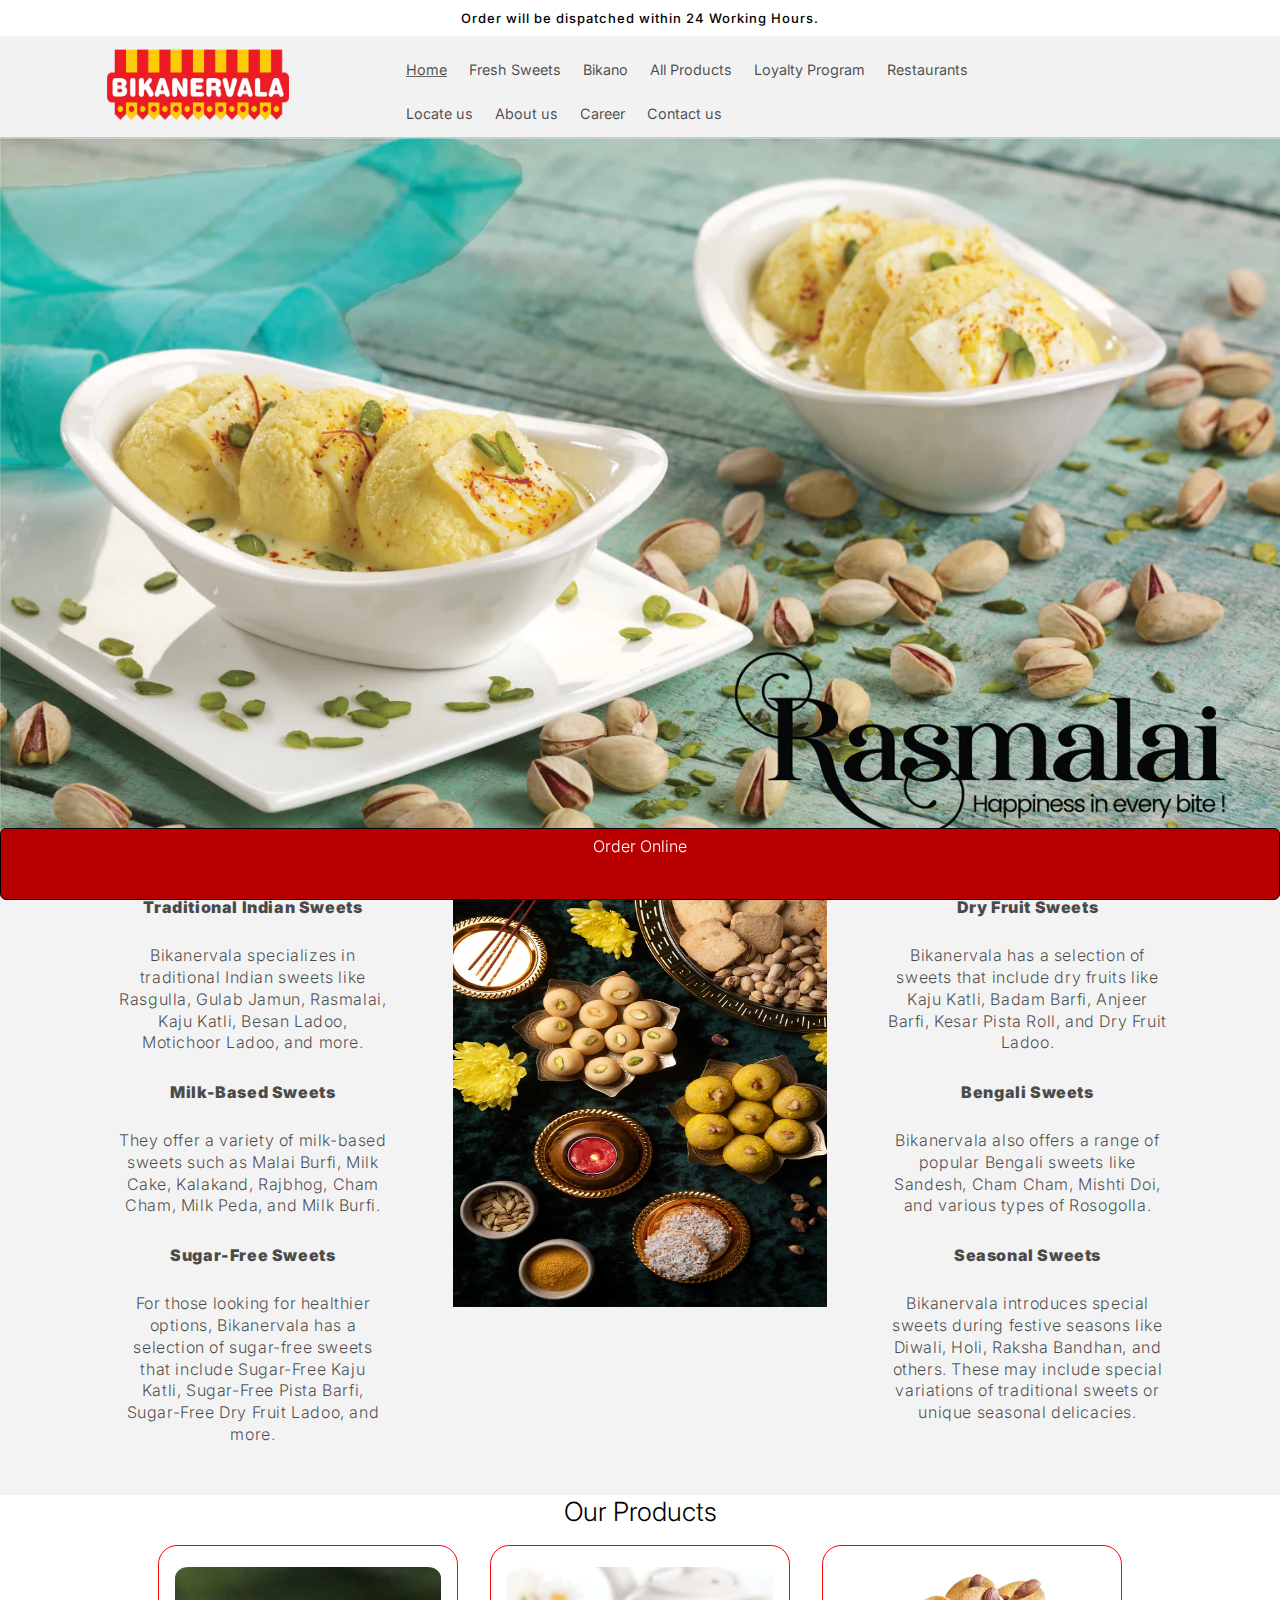
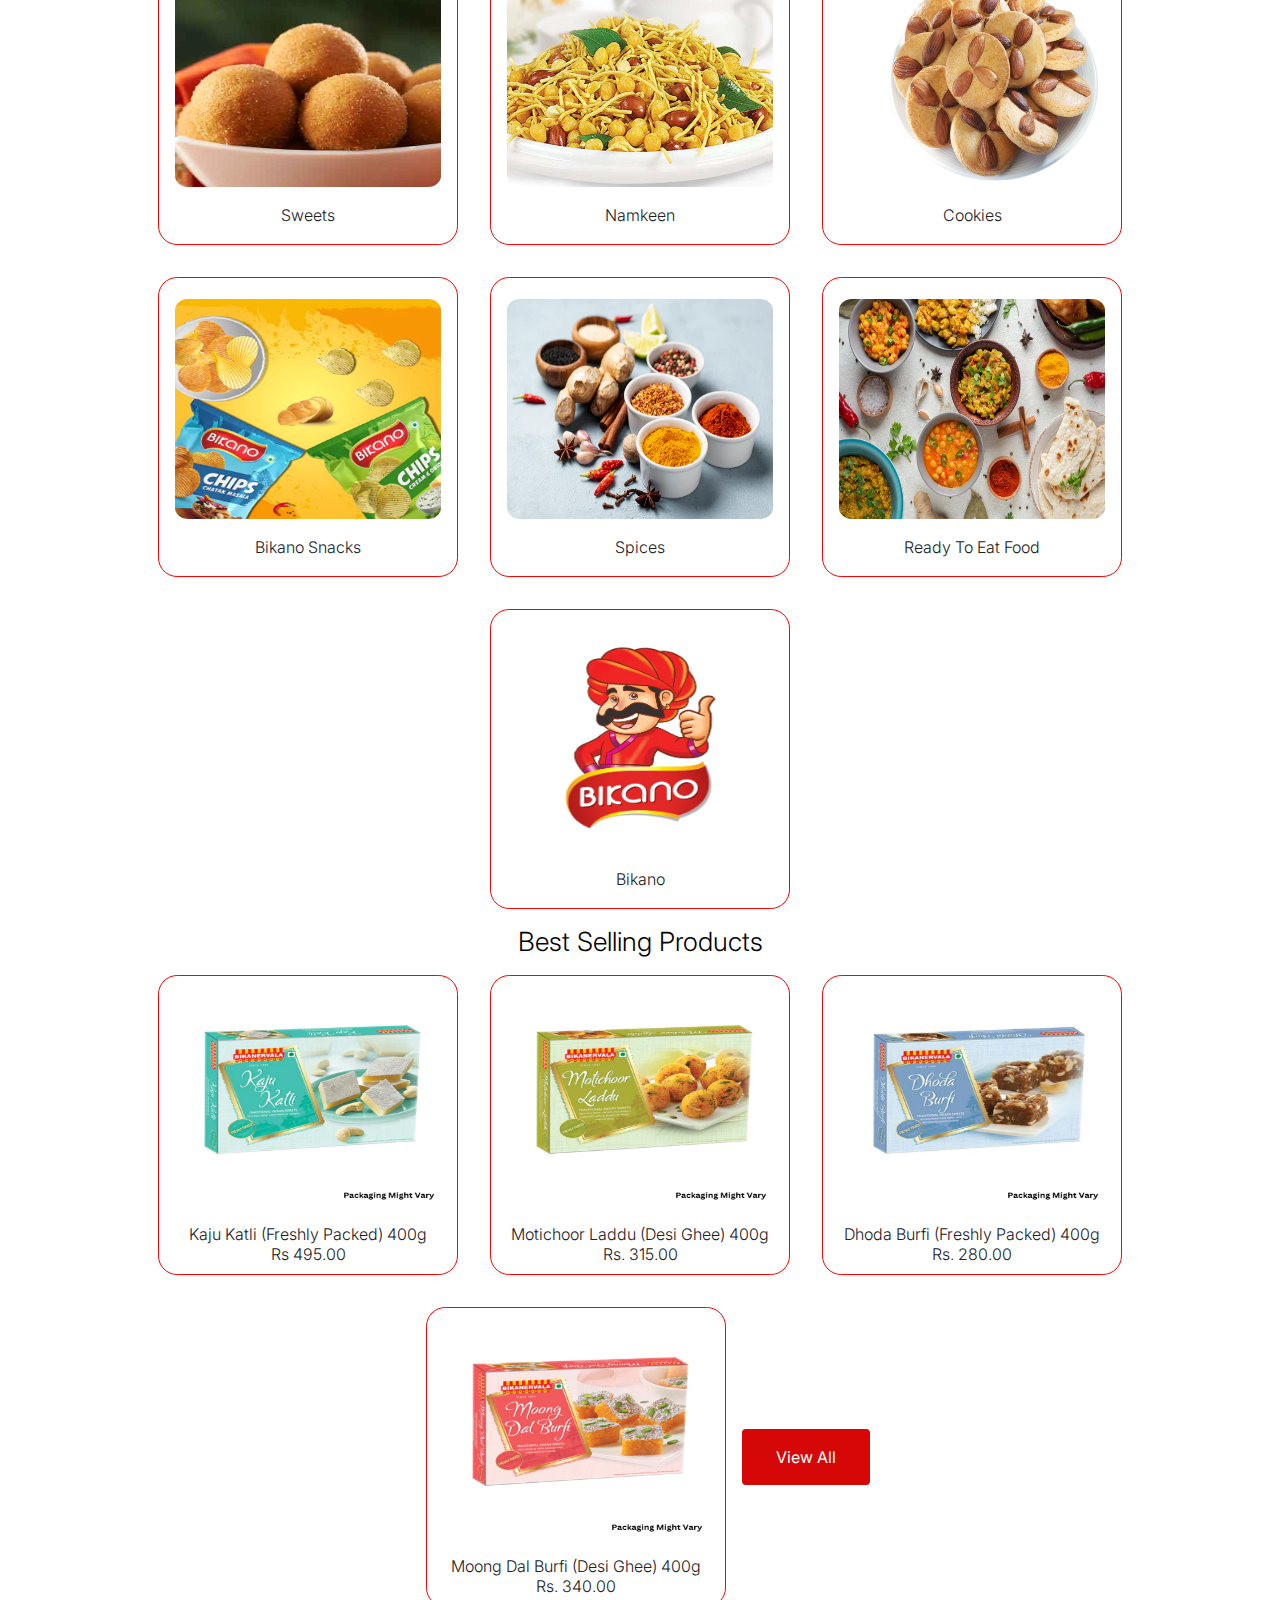
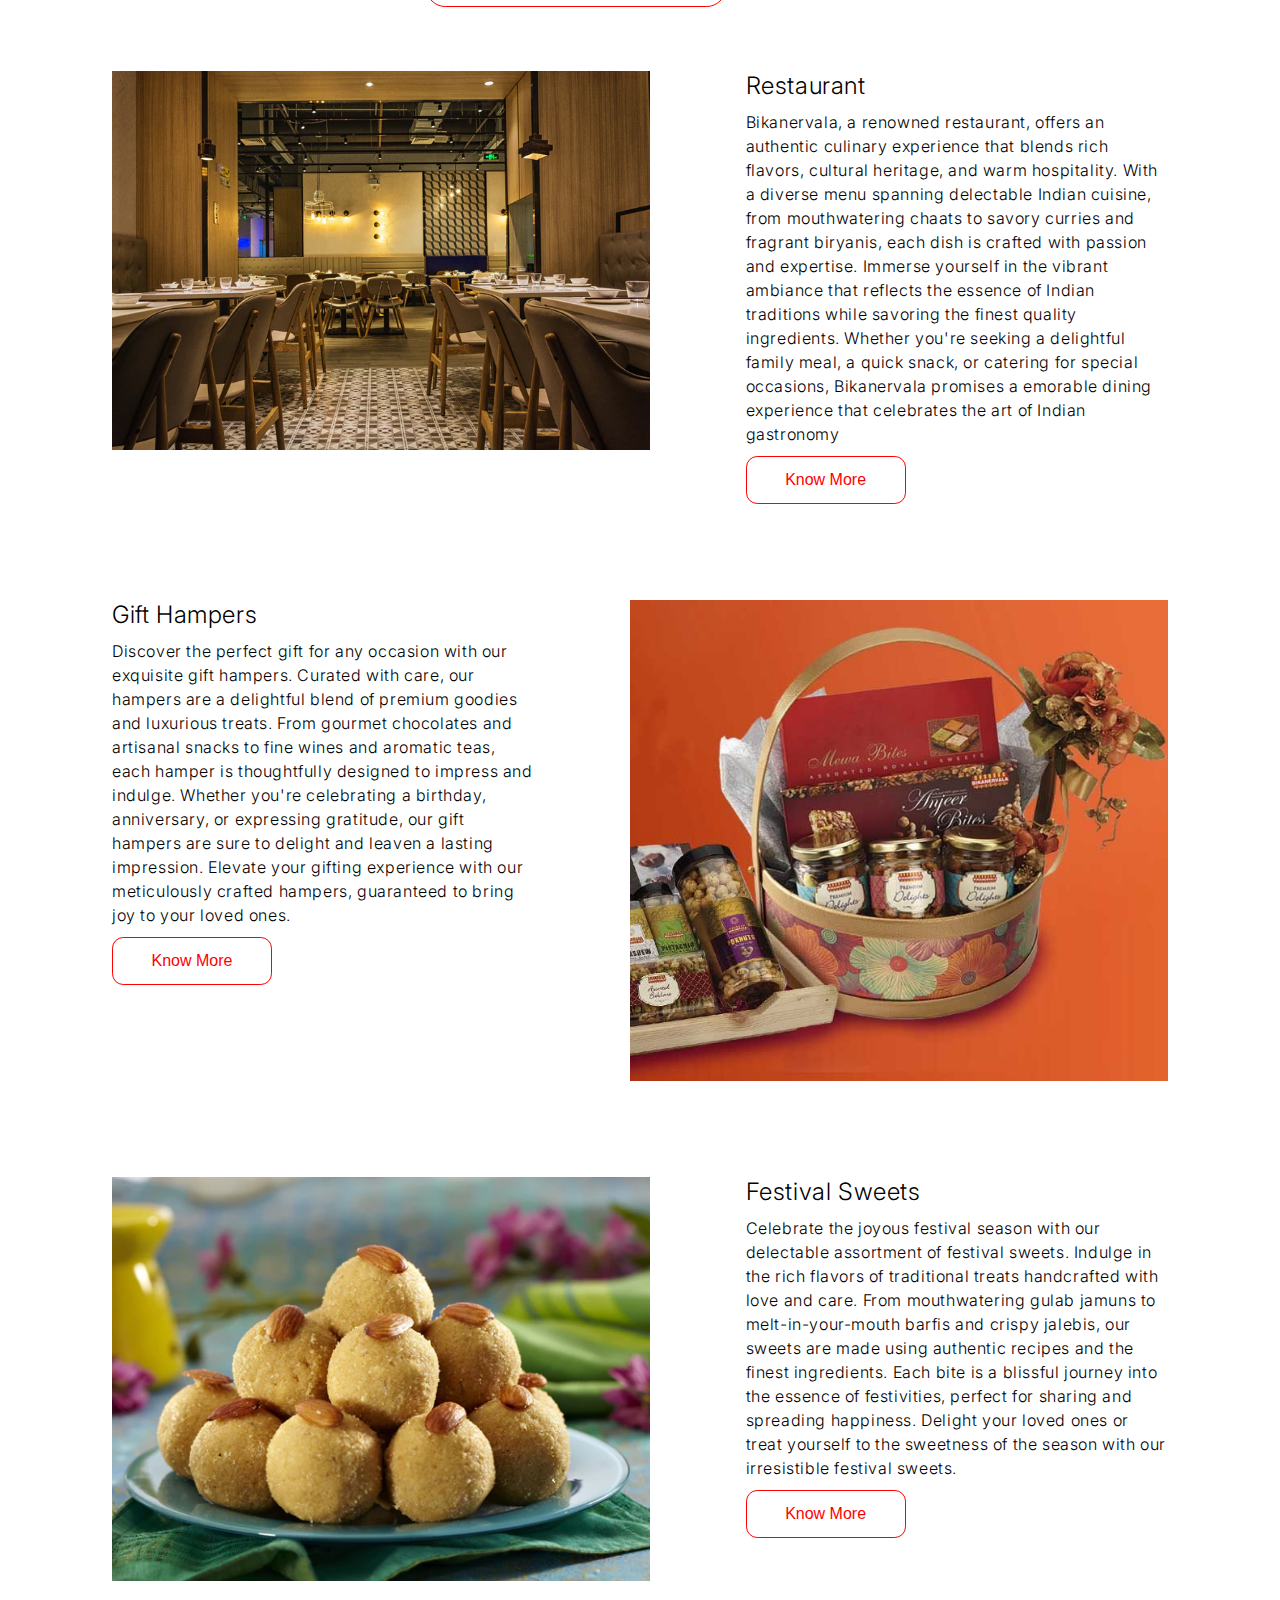
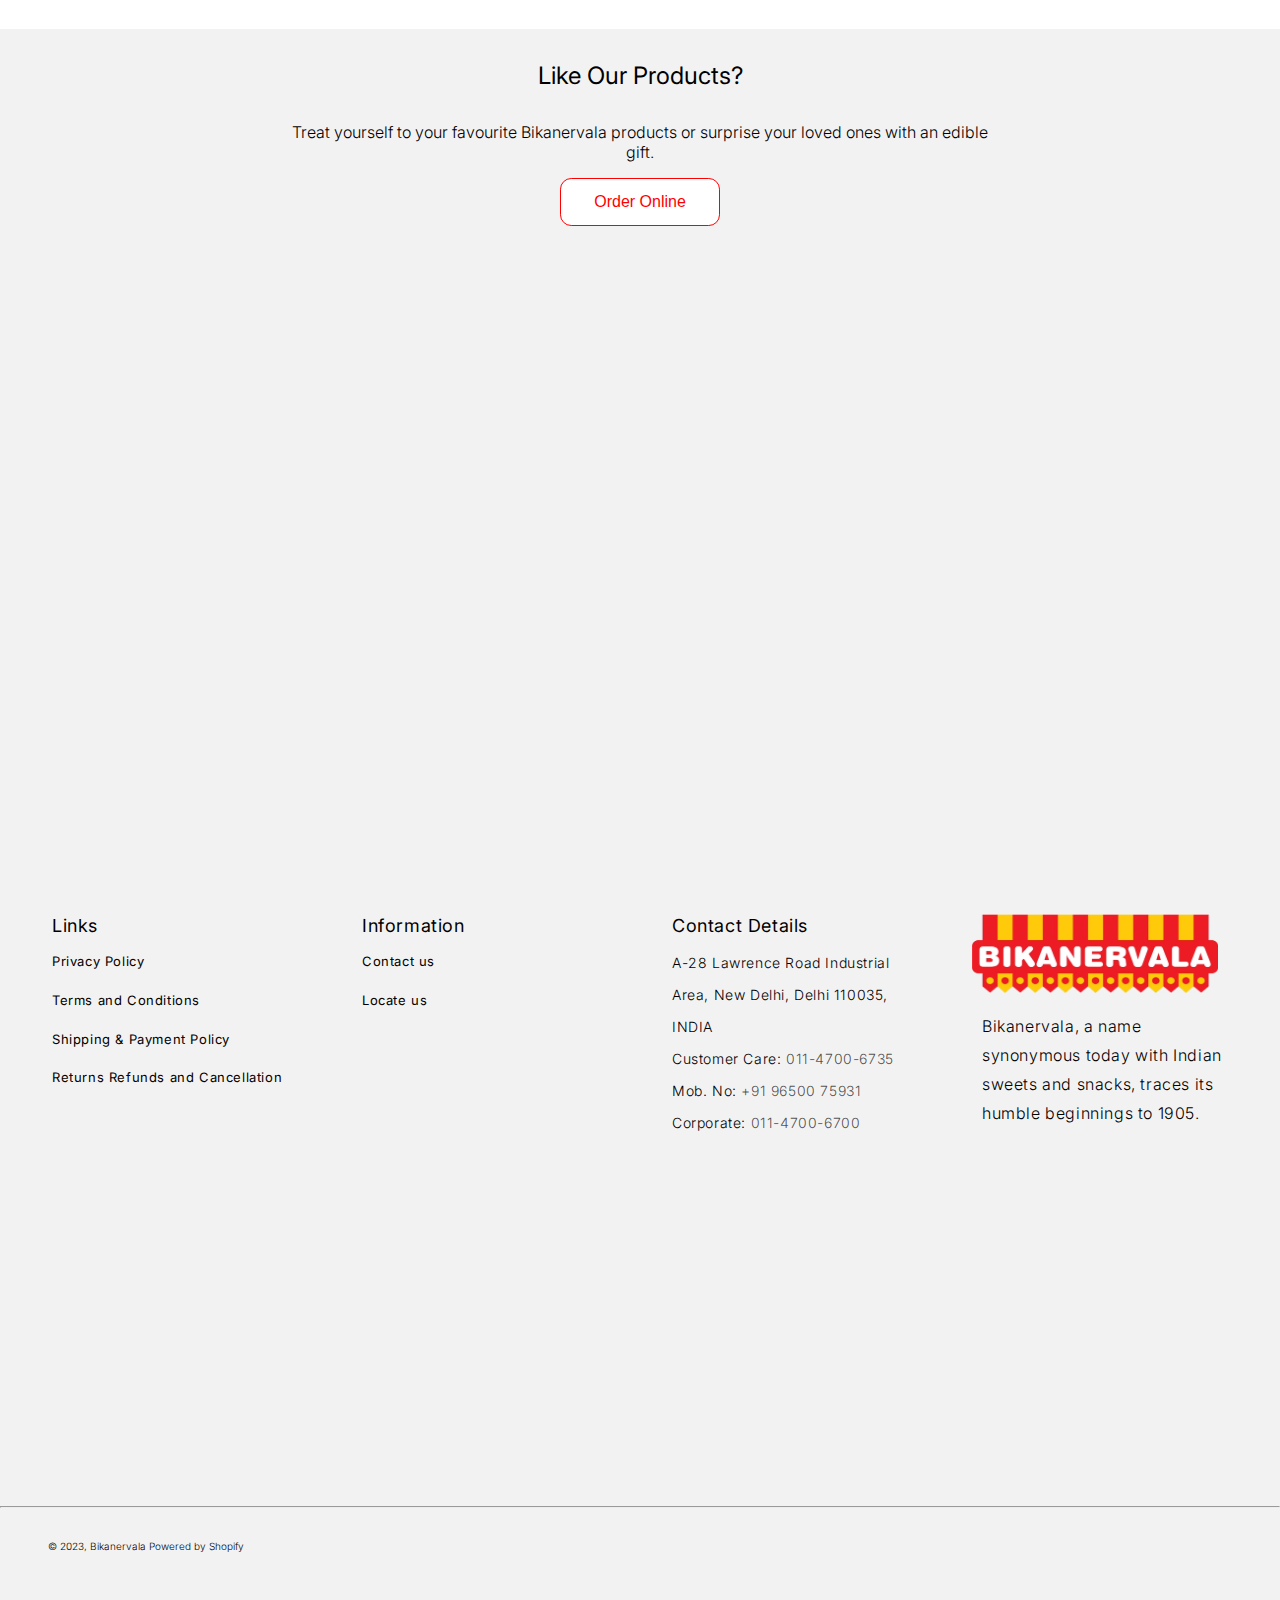
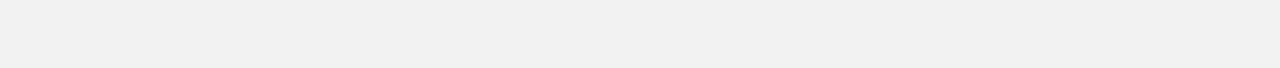
<file: LalBabu/index.html>
<!DOCTYPE html>
<html lang="en">
<head>
    <meta charset="UTF-8">
    <meta name="viewport" content="width=device-width, initial-scale=1.0">
    <title>Bikanervala - Authentic Indian Cuisine, Sweets, and Snacks</title>
    <link rel="icon" type="image/x-icon" href="../LalBabu/Assets/images/Favicon.webp">
    <link rel="stylesheet" href="style.css">
    <link rel="stylesheet"  href="https://cdnjs.cloudflare.com/ajax/libs/font-awesome/6.5.1/css/all.min.css" integrity="sha512-DTOQO9RWCH3ppGqcWaEA1BIZOC6xxalwEsw9c2QQeAIftl+Vegovlnee1c9QX4TctnWMn13TZye+giMm8e2LwA==" crossorigin="anonymous" referrerpolicy="no-referrer" />
    <meta name="google-site-verification" content="4iA50KtRxIjJnWADCZleNzLfWnzLrISpPEiPiRSTXVc" />
</head>
<body>
   <header>
     <div class="announcement">
        <p id="heading-text">
            <span>Order will be dispatched within 24 Working Hours.</span>
        </p>
      </div>
    </header>


   <div class="navbar">
        <!-- <div class="nav-header">       -->
            <div class="logo">
                <img src="Assets/images/logo.avif" alt="logo">
        </div> 
     

        <!-- menu -->
        <div class="menu">
               <ul id="menu_first">
                <li id="home"><span><a href="../LalBabu/index.html">Home</a></span></li>
                <li><span><a href="../Rohit-Tilak/index.html">Fresh Sweets</a></span></li>
                <li><span><a href="../uddesh/index.html">Bikano </a></span>
                <i id="chevron"class="fa-solid fa-chevron-down"></i>
               </li>
                
                <li><span><a href="../Rohit-Tilak/index.html">All Products</a></span></li>
                <li><span><a href="../Naiya-Patel/loyality-program/naiya.html">Loyalty Program</a></span></li>
                <li><span><a href="../Ankit/Our Restudents/index.html">Restaurants</a></span></li>
               </ul>
               
               <ul id="menu_second">
                <li><span><a href="../Ajay-saran/Locate us/locate.html">Locate us</a></span></li>
                <li><span><a href="../Ajay-saran/About-us/index.html">About us</a></span></li>
                <li><span><a href="../Ajay-saran/career/index.html">Career</a></span></li>
                <li><span><a href="../Ankit/Contact Us/index.html">Contact us</a></span></li>
                
               </ul>
               
               
        </div>
        <div class="icons">
            <i class="fa-regular fa-user"></i>
            <i class="fa-solid fa-bag-shopping fa-flip" style="color: #0d0d0d;" id="bag"></i>
           <i class="fa-solid fa-magnifying-glass"></i>
         </div>
        </div>
</div>

<!-- navbar end -->


<!-- hero section -->
<div class="hero">
    <img src="Assets/images/Rasmalai.webp" alt="rasamalai">
</div>

<!-- hero section end -->

<!-- types of sweets -->
<div class="sweets_container">
   
    <div class="sweets_container_first">
        <h4><strong>Traditional Indian Sweets</strong></h4>
        <p>Bikanervala specializes in traditional Indian sweets like Rasgulla, Gulab Jamun, Rasmalai, Kaju Katli, Besan Ladoo, Motichoor Ladoo, and more.</p>
    <h4> <strong>Milk-Based Sweets </strong></h4>
        <p>They offer a variety of milk-based sweets such as Malai Burfi, Milk Cake, Kalakand, Rajbhog, Cham Cham, Milk Peda, and Milk Burfi.

        </p>
    <h4> <strong>Sugar-Free Sweets</strong></h4>
        <p>For those looking for healthier options, Bikanervala has a selection of sugar-free sweets that include Sugar-Free Kaju Katli, Sugar-Free Pista Barfi, Sugar-Free Dry Fruit Ladoo, and more. </p>

    </div>
    <div class="sweets_container_image">
         <img src="Assets/images/top-view-indian-dessert-arrangement_18d6ccbf-de55-4dc6-b588-9171ab496de6.webp" alt="sweets" id="indian">
    </div>
    <div class="sweets_container_second">
    <h4>   <strong>Dry Fruit Sweets</strong></h4>
        <p>Bikanervala has a selection of sweets that include dry fruits like Kaju Katli, Badam Barfi, Anjeer Barfi, Kesar Pista Roll, and Dry Fruit Ladoo.</p>

        <h4> <strong>Bengali Sweets</strong></h4>
        <p>Bikanervala also offers a range of popular Bengali sweets like Sandesh, Cham Cham, Mishti Doi, and various types of Rosogolla.</p>
          <h4> <strong>Seasonal Sweets</strong></h4>
        <p>Bikanervala introduces special sweets during festive seasons like Diwali, Holi, Raksha Bandhan, and others. These may include special variations of traditional sweets or unique seasonal delicacies.
        </p>

    </div>
</div>
<section class="products">
    <h2 id="best-selling-products">Our Products</h2>
     <div class="all-products">
        <div class="product-card">
            <img src="Assets/images/F1877_Besan-Laddu-400x400.jpg" alt="">
             <div class="product-info">
                <p class="product-title">
                    Sweets
                </p>
                </div>
        </div>
        <div class="product-card">
            <img src="Assets/images/Khatta-Meetha-100g.webp" alt="">
             <div class="product-info">
                <p class="product-title">
                    Namkeen
                </p>
             </div>
        </div>

        <div class="product-card">
            <img src="Assets/images/Tin_Badam_Cookies_Code_F0654.webp" alt="">
             <div class="product-info">
                <p class="product-title">
                    Cookies
                </p>
             </div>
        </div>
        </div>

        <div class="all-products">
            <div class="product-card">
                <img src="Assets/images/File_47_File_1220_Chips.webp" alt="">
                 <div class="product-info">
                    <p class="product-title">
                        Bikano Snacks
                    </p>
                    </div>
            </div>
            <div class="product-card">
                <img src="Assets/images/close-up-asian-food-ingredients-arrangement.webp" alt="">
                 <div class="product-info">
                    <p class="product-title">
                        Spices
                    </p>
                   
                    
                 </div>
            </div>
            <div class="product-card">
                <img src="Assets/images/top-view-bowls-with-indian-food.webp" alt="">
                 <div class="product-info">
                    <p class="product-title">       
                        Ready To Eat Food
                    </p>
                    
                 
                 </div>
            </div>
            </div>
            <div class="all-products">
                <div class="product-card">
                    <img src="Assets/images/Bikano.webp" alt="">
                    <div class="product-info">
                       <p class="product-title">
                           Bikano 
                       </p>
                     </div>
                </div>
                </div>
                </section>
            
                
                
                
    



<!-- Best Selling Products -->

<section class="products">
    <h2 id="best-selling-products">Best Selling Products</h2>
     <div class="all-products">
        <div class="product">
            <img src="Assets/images/Yourparagraphtext_16.webp" alt="">
             <div class="product-info">
                <p class="product-title">
                    Kaju Katli (Freshly Packed) 400g
                </p>
                <p class="products-price">
                    Rs 495.00
                </p>
              
             </div>
        </div>
        <div class="product">
            <img src="Assets/images/Yourparagraphtext_10.webp" alt="">
             <div class="product-info">
                <p class="product-title">
                    Motichoor Laddu (Desi Ghee) 400g
                </p>
                <p class="products-price">
                    Rs. 315.00
                </p>
                
             </div>
        </div>
        <div class="product">
            <img src="Assets/images/Yourparagraphtext_43.webp" alt="">
             <div class="product-info">
                <p class="product-title">
                    Dhoda Burfi (Freshly Packed) 400g
                </p>
                <p class="products-price">
                    Rs. 280.00
                </p>
             
             </div>
        </div>
        <div class="product">
            <img src="Assets/images/Yourparagraphtext_11.webp" alt="">
             <div class="product-info">
                <p class="product-title">
                    Moong Dal Burfi (Desi Ghee) 400g                
                </p>
                <p class="products-price">
                    Rs. 340.00
                </p>
                
             </div>
        </div>
        <a class="product-btn" href="../Rohit-Tilak/index.html">View All</a>
        
     </div>
</section>








<!-- Restaurants start -->
<div class="Restaurants_containers">
    <div class="Restaurant-1">
        <img src="Assets/images/restaurant-interior.webp" alt="restaurant">
        <div class="restaurent-content">
            <h2>Restaurant</h2>
             <p>Bikanervala, a renowned restaurant, offers an authentic culinary experience that blends rich flavors,  cultural heritage, and warm hospitality. With a diverse menu spanning delectable Indian cuisine, from mouthwatering chaats to savory curries and fragrant biryanis, each dish is crafted with passion and expertise. Immerse yourself in the vibrant ambiance that reflects the essence of Indian traditions while savoring the finest quality ingredients. Whether you're seeking a delightful family meal, a quick snack, or  catering for special occasions, Bikanervala promises a emorable dining experience that celebrates the art of Indian gastronomy</p>
             <button type="button">Know More</button>
        </div>
    </div>



<div class="Restaurant-1">
    <div class="restaurent-content">
        <h2>Gift Hampers</h2>
         <p>Discover the perfect gift for any occasion with our exquisite gift hampers. Curated with care, our hampers are a delightful blend of premium goodies and luxurious treats. From gourmet chocolates and artisanal snacks to  fine wines and aromatic teas, each hamper is thoughtfully designed to impress and indulge. Whether you're celebrating a birthday, anniversary, or expressing gratitude, our gift hampers are sure to delight and leaven a lasting impression. Elevate your gifting experience with our meticulously crafted hampers, guaranteed to bring joy to your loved ones.</p>
         <button>Know More</button>

    </div>
    <img src="Assets/images/Gift-Hamper.jpg" alt="gift-hamper">
   
</div>

     <div class="Restaurant-1">
        <img src="Assets/images/F2285_Besan-Laddu-01.webp" alt="restaurant">
        <div class="restaurent-content">
        <h2>Festival Sweets </h2>
         <p>Celebrate the joyous festival season with our delectable assortment of festival sweets. Indulge in the rich flavors of traditional treats handcrafted with love and care. From mouthwatering gulab jamuns to melt-in-your-mouth barfis and crispy jalebis, our sweets are made using authentic recipes and the finest ingredients. Each bite is a blissful journey into the essence of festivities, perfect for sharing and spreading happiness. Delight your loved ones or treat yourself to the sweetness of the season with our irresistible festival sweets.</p>
         <button type="button">Know More</button>
    </div>
</div> 

</div>


<div class="like-our-products">
    <div class="like-our-products-1">
        <h2>Like Our Products?</h2>
        <p>Treat yourself to your favourite Bikanervala products or surprise your loved ones with an edible <br>gift.</p>
        <button id="order-button">Order Online</button>

    </div>

<div>



<!-- video embeed -->
 <div class="video">
    <iframe width="100%" height="600" src="https://www.youtube.com/embed/diMt89-nYKg" title="Diwali Joy: Sweet Moments with Bikanervala! 🎉✨ #bikanervala #diwali2023" frameborder="0" allow="accelerometer; autoplay; clipboard-write; encrypted-media; gyroscope; picture-in-picture; web-share" allowfullscreen></iframe>
</div>
<!-- footer start -->
<footer>
    
     <div class="footer">
    <div class="footer-1">
         <h2>Links</h2>
         <ul>
            <li>Privacy Policy</li>
            <li>Terms and Conditions</li>
            <li>Shipping & Payment Policy</li>
            <li>Returns Refunds and Cancellation</li>
         </ul>
       </div>
       <div class="footer-1">
        <h2>Information</h2>
        
         <ul>
            <li>Contact us</li>
            <li>Locate us</li>
           
         </ul>

       </div>
       <div class="footer-1">
        <h2>Contact Details</h2>
          <div class="contact-details">
        <p>A-28 Lawrence Road Industrial Area, New Delhi, Delhi 110035, INDIA</p>
          <p>Customer Care: <a href="#">011-4700-6735</a></p>
          <p>Mob. No: <a href="#">+91 96500 75931</a></p>
          <p>Corporate: <a href="#">011-4700-6700</a></p>
        </div>

       </div>
       <div class="footer-1">
        <img src="Assets/images/logo.avif" alt="logo-footer" class="footer-logo">
       <p id="footer-logo-content">Bikanervala, a name synonymous today with Indian sweets and snacks, traces its humble beginnings to 1905.
         
        </p>
       </div>
      </div>
      <div class="social-media">  
        <a href="https://www.facebook.com/bikanervala.in/"><i class="fa-brands fa-facebook"></i></a>
        <a href="https://twitter.com/bikanervalain"><i class="fa-brands fa-twitter"></i></a>
        <a href="https://www.youtube.com/@BruhiFactsDaily"><i class="fa-brands fa-youtube"></i></a>
        <a href="https://www.instagram.com/bikanervala.in/"><i class="fa-brands fa-instagram"></i></a>
    </div>
     <hr>
      <div class="copyright">
        <p>© 2023, Bikanervala Powered by Shopify</p>
      </div>
</footer>


    <!-- Footer Fixed Order Online Start -->
    <div class="bottom-fexed">
        <div class="order-online">
            <p>Order Online</p>
        </div>

    </div>
   
    
</body>
</html>
</file>
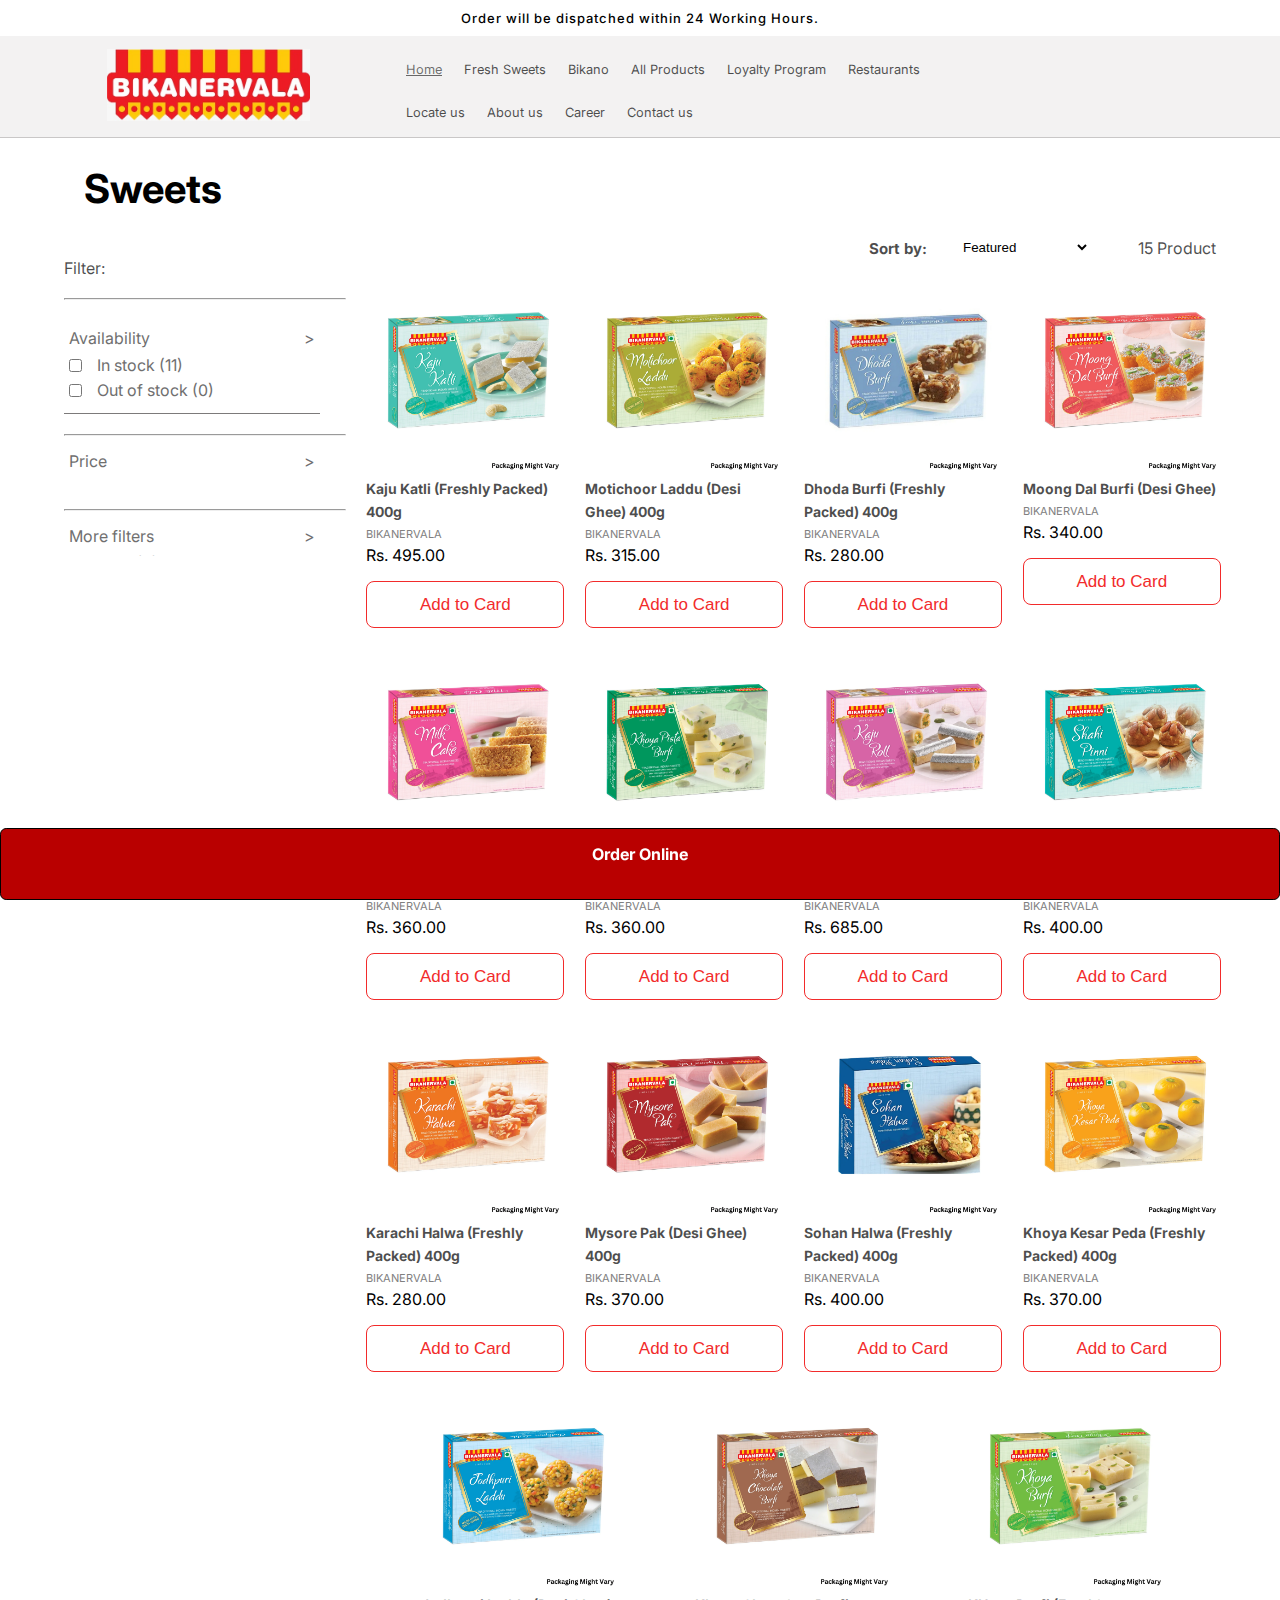
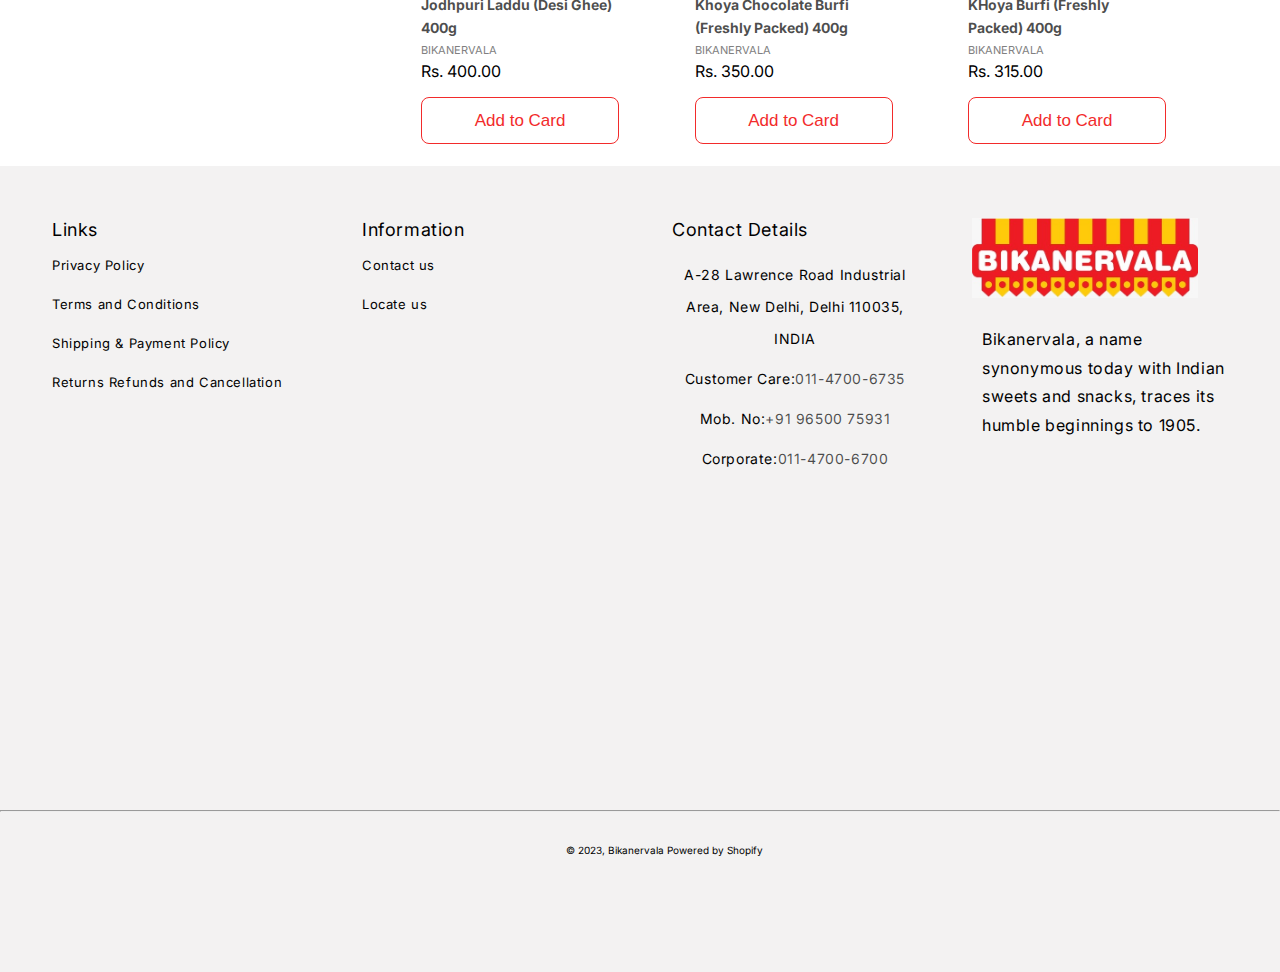
<file: Rohit-Tilak/index.html>
<!DOCTYPE html>
<html lang="en">
<head>
    <meta charset="UTF-8">
    <meta name="viewport" content="width=device-width, initial-scale=1.0">
    <title>Bikanervala - Authentic Indian Cuisine, Sweets, and Snacks</title>
    <link rel="icon" type="image/x-icon" href="../LalBabu/Assets/images/Favicon.webp">
    <link rel="stylesheet" href="style.css">
    <link rel="stylesheet"  href="https://cdnjs.cloudflare.com/ajax/libs/font-awesome/6.5.1/css/all.min.css" integrity="sha512-DTOQO9RWCH3ppGqcWaEA1BIZOC6xxalwEsw9c2QQeAIftl+Vegovlnee1c9QX4TctnWMn13TZye+giMm8e2LwA==" crossorigin="anonymous" referrerpolicy="no-referrer" />
</head>
<body>
   <header>
     <div class="announcement">
        <p id="heading-text">
            <span>Order will be dispatched within 24 Working Hours.</span>
        </p>
      </div>
    </header>

   <div class="navbar">
        <!-- <div class="nav-header">       -->
            <div class="logo">
                <img src="assests/images/logo.avif" alt="logo">
        </div> 
     

        <!-- menu -->
        <div class="menu">
               <ul id="menu_first">
                <li id="home"><span>Home</span></li>
                <li><span><a href="../Rohit-Tilak/index.html">Fresh Sweets</a></span></li>
                <li><span><a href="../uddesh/index.html">Bikano </a></span>
                <i id="chevron"class="fa-solid fa-chevron-down"></i>
               </li>
                
                <li><span><a href="../Rohit-Tilak/index.html">All Products</a></span></li>
                <li><span><a href="../Naiya-Patel/loyality-program/naiya.html">Loyalty Program</a></span></li>
                <li><span><a href="../Ankit/Our Restudents/index.html">Restaurants</a></span></li>
               </ul>
               
               <ul id="menu_second">
                <li><span><a href="../Ajay-saran/Locate us/locate.html">Locate us</a></span></li>
                <li><span><a href="../Ajay-saran/About-us/index.html">About us</a></span></li>
                <li><span><a href="../Ajay-saran/#">Career</a></span></li>
                <li><span><a href="../Ankit/Contact Us/index.html">Contact us</a></span></li>
                
               </ul>
               
               
        </div>
        <div class="icons">
            <i class="fa-regular fa-user"></i>
            <i class="fa-solid fa-bag-shopping fa-flip" style="color: #0d0d0d;" id="bag"></i>
           <i class="fa-solid fa-magnifying-glass"></i>
         </div>
        </div>
</div>
<!-- navbar end -->
<!-- 
Main code Rohit -->

<section class="main">
  <div class="sweets-container">
       <div class="sweets-container-child">
           <div class="sub-child">
               <h1 class="h1">Sweets</h1>
           </div>
       </div>
  </div>
  </div>
</section>

<div class="main-2">
  <div class="second-main">
    <div class="filter-list-container">
      <div class="main-filter">
          <div class="sortby">
              <div class="sort-bystart">
                  <h2 class="h2">
                      <label for="sortby">Sort by:</label>
                  </h2>
              </div>
              <div class="select">
                  <select name="" class="sortby">
                      <option value="feature">Featured</option>
                      <option value="best-selling">Best Selling</option>
                      <option value="alphabetically">Albhabetically, A-Z</option>
                      <option value="alphabetically">Albhabetically, Z-A</option>
                      <option value="price">Price, low to high</option>
                      <option value="price">Price, high to low</option>
                      <option value="date">old to new</option>
                      <option value="date">new to old</option>
                  </select>
              </div>
          </div>

          <div class="15prodct">
              <span>15 Product</span>
          </div>
      </div>
    </div>

    <div class="main-3">
      <div class="left-section">
        <label id="filter">Filter:</label>
        <hr style="margin-top: 20px;" class="horizontal">


        <ul id="accordian">
            <li class="left-li">
                <label for="a" style="margin-top: 0.8rem;"> Availability <span>&#x3e;
                    </span></label>
                <input type="radio" name="acr" id="a" checked>
                <div class="info availibility">

                    <form action="./index.html">
                        <div class="availibility-c-box">
                            <input type="checkbox" id="avb-1" name="avb-1">
                            <label for="avb-1"> In stock (11)</label><br>
                        </div>

                        <div class="availibility-c-box">
                            <input type="checkbox" id="avb-2" name="avb-2">
                            <label for="avb-2">Out of stock (0)</label><br>
                        </div>

                    </form>

                </div>
            </li>

            <hr style="margin-top: 20px;" class="horizontal">
            <li class="left-li" style="border: none;">
                <label for="b"> Price <span>&#x3e;
                    </span></label>
                <input type="radio" name="acr" id="b">
                <div class="info price">
                    <p>The highest price is Rs. 250.00</p>
                    <div class="price-buttons">
                        <input type="number" placeholder="From">
                        <input type="number" placeholder="TO">

                    </div>
                </div>
            </li>
            <hr style="margin-top: 20px;" class="horizontal">
            <li class="left-li" style="border: none;">
                <label for="c"> More filters <span>&#x3e;
                    </span></label>
                <input type="radio" name="acr" id="c">
                <div class="info more-fil">
                    <form action="./index.html">
                        <div class="filter-c-box">
                            <input type="checkbox" id="fil-er-1" name="fil-er-1">
                            <label for="fil-er-1"> Burfi (3)</label><br>
                        </div>
                        <div class="filter-c-box">
                            <input type="checkbox" id="fil-er-2" name="fil-er-2">
                            <label for="fil-er-2"> Dhoda Burfi (1)</label><br>
                        </div> <div class="filter-c-box">
                            <input type="checkbox" id="fil-er-3" name="fil-er-3">
                            <label for="fil-er-3"> Jodhpuri Laddu</label><br>
                        </div> <div class="filter-c-box">
                            <input type="checkbox" id="fil-er-4" name="fil-er-4">
                            <label for="fil-er-4"> Kaju Burfi (1)</label><br>
                        </div> <div class="filter-c-box">
                            <input type="checkbox" id="fil-er-5" name="fil-er-5">
                            <label for="fil-er-5"> Kaju Katli (1)</label><br>
                        </div> <div class="filter-c-box">
                            <input type="checkbox" id="fil-er-6" name="fil-er-6">
                            <label for="fil-er-6">Kaju Roll (1)</label><br>
                        </div> <div class="filter-c-box">
                            <input type="checkbox" id="fil-er-7" name="fil-er-7">
                            <label for="fil-er-7"> Karachi Halwa (1)</label><br>
                        </div> <div class="filter-c-box">
                            <input type="checkbox" id="Khoya-Burfi" name="fil-er-7">
                            <label for="Khoya-Burfi">Khoya Burfi (1)</label><br>
                        </div>
                    </form>
                </div>
            </li>
      </div>

      <div class="product-list-container-1">
        <div class="prduct-list-container-2">
            <ul class="product-item-list">
                <li class="product-item">
                    <div class="product-item-1">
                        <div class="product-item-2">
                            <div class="background-image-container">
                                <div class="card-media">
                                    <div class="media-1">
                                        <!-- <img src="./assests/images/kaju-katli.webp" alt="" class="kaju-katli"> -->
                                    </div>
                                    
                                </div>
                                <div class="card-content">
                                    <div class="card-information">
                                        <h3>
                                            <a id="ank" href="#">Kaju Katli (Freshly Packed) 400g</a>
                                        </h3>
                                    </div>
                                    <div class="card-information">
                                        <div class="name">
                                            <span class="bikaner">
                                                BIKANERVALA
                                            </span>
                                        </div>
                                        <div class="price">
                                            <span class="price">
                                                Rs. 495.00
                                            </span>
                                        </div>
                                    </div>
                                </div>
                                <div class="button-container">
                                    <button>Add to Card</button>
                                </div>
                            </div>
                        </div>
                    </div>
                </li>

                <li class="product-item">
                    <div class="product-item-1">
                        <div class="product-item-2">
                            <div class="background-image-container">
                                <div class="card-media">
                                    <div class="media-2">
                                       
                                    </div>
                                </div>
                                <div class="card-content">
                                    <div class="card-information">
                                        <h3>
                                            <a id="ank" href="#">Motichoor Laddu (Desi Ghee) 400g</a>
                                        </h3>
                                    </div>
                                    <div class="card-information">
                                        <div class="name">
                                            <span class="bikaner">
                                                BIKANERVALA
                                            </span>
                                        </div>
                                        <div class="price">
                                            <span class="price">
                                                Rs. 315.00
                                            </span>
                                        </div>
                                    </div>
                                </div>
                                <div class="button-container">
                                    <button>Add to Card</button>
                                </div>
                            </div>
                        </div>
                    </div>
                </li>

                <li class="product-item">
                    <div class="product-item-1">
                        <div class="product-item-2">
                            <div class="background-image-container">
                                <div class="card-media">
                                    <div class="media-3">
                                        
                                    </div>
                                </div>
                                <div class="card-content">
                                    <div class="card-information">
                                        <h3>
                                            <a id="ank" href="#">Dhoda Burfi (Freshly Packed) 400g</a>
                                        </h3>
                                    </div>
                                    <div class="card-information">
                                        <div class="name">
                                            <span class="bikaner">
                                                BIKANERVALA
                                            </span>
                                        </div>
                                        <div class="price">
                                            <span class="price">Rs. 280.00
                                            </span>
                                        </div>
                                    </div>
                                </div>
                                <div class="button-container">
                                    <button>Add to Card</button>
                                </div>
                            </div>
                        </div>
                    </div>
                </li>

                <li class="product-item">
                    <div class="product-item-1">
                        <div class="product-item-2">
                            <div class="background-image-container">
                                <div class="card-media">
                                    <div class="media-4">
                                        
                                    </div>
                                </div>
                                <div class="card-content">
                                    <div class="card-information">
                                        <h3>
                                            <a id="ank" href="#">Moong Dal Burfi (Desi Ghee)</a>
                                        </h3>
                                    </div>
                                    <div class="card-information">
                                        <div class="name">
                                            <span class="bikaner">
                                                BIKANERVALA
                                            </span>
                                        </div>
                                        <div class="price">
                                            <span class="price">Rs. 340.00
                                            </span>
                                        </div>
                                    </div>
                                </div>
                                <div class="button-container">
                                    <button>Add to Card</button>
                                </div>
                            </div>
                        </div>
                    </div>
                </li>

                <li class="product-item">
                    <div class="product-item-1">
                        <div class="product-item-2">
                            <div class="background-image-container">
                                <div class="card-media">
                                    <div class="media-5">
                                        
                                    </div>
                                </div>
                                <div class="card-content">
                                    <div class="card-information">
                                        <h3>
                                            <a id="ank" href="#">Milk Cake (Freshly Packed) 400g</a>
                                        </h3>
                                    </div>
                                    <div class="card-information">
                                        <div class="name">
                                            <span class="bikaner">
                                                BIKANERVALA
                                            </span>
                                        </div>
                                        <div class="price">
                                            <span class="price">
                                                Rs. 360.00
                                            </span>
                                        </div>
                                    </div>
                                </div>
                                <div class="button-container">
                                    <button>Add to Card</button>
                                </div>
                            </div>
                        </div>
                    </div>
                </li>

                <li class="product-item">
                    <div class="product-item-1">
                        <div class="product-item-2">
                            <div class="background-image-container">
                                <div class="card-media">
                                    <div class="media-6">
                                        
                                    </div>
                                </div>
                                <div class="card-content">
                                    <div class="card-information">
                                        <h3>
                                            <a id="ank" href="#">Khoya Pista Burfi (Desi Ghee) 400g</a>
                                        </h3>
                                    </div>
                                    <div class="card-information">
                                        <div class="name">
                                            <span class="bikaner">
                                                BIKANERVALA
                                            </span>
                                        </div>
                                        <div class="price">
                                            <span class="price">
                                                Rs. 360.00
                                            </span>
                                        </div>
                                    </div>
                                </div>
                                <div class="button-container">
                                    <button>Add to Card</button>
                                </div>
                            </div>
                        </div>
                    </div>
                </li>

                <li class="product-item">
                    <div class="product-item-1">
                        <div class="product-item-2">
                            <div class="background-image-container">
                                <div class="card-media">
                                    <div class="media-7">
                                    
                                    </div>
                                </div>
                                <div class="card-content">
                                    <div class="card-information">
                                        <h3>
                                            <a id="ank" href="#">Kaju Roll (Freshly Packed) 400g</a>
                                        </h3>
                                    </div>
                                    <div class="card-information">
                                        <div class="name">
                                            <span class="bikaner">
                                                BIKANERVALA
                                            </span>
                                        </div>
                                        <div class="price">
                                            <span class="price">
                                                Rs. 685.00
                                            </span>
                                        </div>
                                    </div>
                                </div>
                                <div class="button-container">
                                    <button>Add to Card</button>
                                </div>
                            </div>
                        </div>
                    </div>
                </li>

                <li class="product-item">
                    <div class="product-item-1">
                        <div class="product-item-2">
                            <div class="background-image-container">
                                <div class="card-media">
                                    <div class="media-8">
                                        
                                    </div>
                                </div>
                                <div class="card-content">
                                    <div class="card-information">
                                        <h3>
                                            <a id="ank" href="#">Shahi Pinni (Freshly Packded) 400g</a>
                                        </h3>
                                    </div>
                                    <div class="card-information">
                                        <div class="name">
                                            <span class="bikaner">
                                                BIKANERVALA
                                            </span>
                                        </div>
                                        <div class="price">
                                            <span class="price">
                                                Rs. 400.00
                                            </span>
                                        </div>
                                    </div>
                                </div>
                                <div class="button-container">
                                    <button>Add to Card</button>
                                </div>
                            </div>
                        </div>
                    </div>
                </li>

                <li class="product-item">
                    <div class="product-item-1">
                        <div class="product-item-2">
                            <div class="background-image-container">
                                <div class="card-media">
                                    <div class="media-9">
                                
                                    </div>
                                </div>
                                <div class="card-content">
                                    <div class="card-information">
                                        <h3>
                                            <a id="ank" href="#">Karachi Halwa (Freshly Packed) 400g</a>
                                        </h3>
                                    </div>
                                    <div class="card-information">
                                        <div class="name">
                                            <span class="bikaner">
                                                BIKANERVALA
                                            </span>
                                        </div>
                                        <div class="price">
                                            <span class="price">
                                                Rs. 280.00
                                            </span>
                                        </div>
                                    </div>
                                </div>
                                <div class="button-container">
                                    <button>Add to Card</button>
                                </div>
                            </div>
                        </div>
                    </div>
                </li>

                <li class="product-item">
                    <div class="product-item-1">
                        <div class="product-item-2">
                            <div class="background-image-container">
                                <div class="card-media">
                                    <div class="media-10">
                                        
                                    </div>
                                </div>
                                <div class="card-content">
                                    <div class="card-information">
                                        <h3>
                                            <a id="ank" href="#">Mysore Pak (Desi Ghee) 400g</a>
                                        </h3>
                                    </div>
                                    <div class="card-information">
                                        <div class="name">
                                            <span class="bikaner">
                                                BIKANERVALA
                                            </span>
                                        </div>
                                        <div class="price">
                                            <span class="price">
                                                Rs. 370.00
                                            </span>
                                        </div>
                                    </div>
                                </div>
                                <div class="button-container">
                                    <button>Add to Card</button>
                                </div>
                            </div>
                        </div>
                    </div>
                </li>

                <li class="product-item">
                    <div class="product-item-1">
                        <div class="product-item-2">
                            <div class="background-image-container">
                                <div class="card-media">
                                    <div class="media-11">
                                        
                                    </div>
                                </div>
                                <div class="card-content">
                                    <div class="card-information">
                                        <h3>
                                            <a id="ank" href="#">Sohan Halwa (Freshly Packed) 400g</a>
                                        </h3>
                                    </div>
                                    <div class="card-information">
                                        <div class="name">
                                            <span class="bikaner">
                                                BIKANERVALA
                                            </span>
                                        </div>
                                        <div class="price">
                                            <span class="price">
                                                Rs. 400.00
                                            </span>
                                        </div>
                                    </div>
                                </div>
                                <div class="button-container">
                                    <button>Add to Card</button>
                                </div>
                            </div>
                        </div>
                    </div>
                </li>

                <li class="product-item">
                    <div class="product-item-1">
                        <div class="product-item-2">
                            <div class="background-image-container">
                                <div class="card-media">
                                    <div class="media-12">
                                        
                                    </div>
                                </div>
                                <div class="card-content">
                                    <div class="card-information">
                                        <h3>
                                            <a id="ank" href="#">Khoya Kesar Peda (Freshly Packed) 400g</a>
                                        </h3>
                                    </div>
                                    <div class="card-information">
                                        <div class="name">
                                            <span class="bikaner">
                                                BIKANERVALA
                                            </span>
                                        </div>
                                        <div class="price">
                                            <span class="price">
                                                Rs. 370.00
                                            </span>
                                        </div>
                                    </div>
                                </div>
                                <div class="button-container">
                                    <button>Add to Card</button>
                                </div>
                            </div>
                        </div>
                    </div>
                </li>

                <li class="product-item">
                    <div class="product-item-1">
                        <div class="product-item-2">
                            <div class="background-image-container">
                                <div class="card-media">
                                    <div class="media-13">
                                    
                                    </div>
                                </div>
                                <div class="card-content">
                                    <div class="card-information">
                                        <h3>
                                            <a id="ank" href="#">Jodhpuri Laddu (Desi Ghee) 400g</a>
                                        </h3>
                                    </div>
                                    <div class="card-information">
                                        <div class="name">
                                            <span class="bikaner">
                                                BIKANERVALA
                                            </span>
                                        </div>
                                        <div class="price">
                                            <span class="price">
                                                Rs. 400.00
                                            </span>
                                        </div>
                                    </div>
                                </div>
                                <div class="button-container">
                                    <button>Add to Card</button>
                                </div>
                            </div>
                        </div>
                    </div>
                </li>

                <li class="product-item">
                    <div class="product-item-1">
                        <div class="product-item-2">
                            <div class="background-image-container">
                                <div class="card-media">
                                    <div class="media-14">
                                       
                                    </div>
                                </div>
                                <div class="card-content">
                                    <div class="card-information">
                                        <h3>
                                            <a id="ank" href="#">Khoya Chocolate Burfi (Freshly Packed) 400g</a>
                                        </h3>
                                    </div>
                                    <div class="card-information">
                                        <div class="name">
                                            <span class="bikaner">
                                                BIKANERVALA
                                            </span>
                                        </div>
                                        <div class="price">
                                            <span class="price">
                                                Rs. 350.00
                                            </span>
                                        </div>
                                    </div>
                                </div>
                                <div class="button-container">
                                    <button>Add to Card</button>
                                </div>
                            </div>
                        </div>
                    </div>
                </li>

                <li class="product-item">
                    <div class="product-item-1">
                        <div class="product-item-2">
                            <div class="background-image-container">
                                <div class="card-media">
                                    <div class="media-15">
                                        
                                    </div>
                                </div>
                                <div class="card-content">
                                    <div class="card-information">
                                        <h3>
                                            <a id="ank" href="#">KHoya Burfi (Freshly Packed) 400g</a>
                                        </h3>
                                    </div>
                                    <div class="card-information">
                                        <div class="name">
                                            <span class="bikaner">
                                                BIKANERVALA
                                            </span>
                                        </div>
                                        <div class="price">
                                            <span class="price">
                                                Rs. 315.00
                                            </span>
                                        </div>
                                    </div>
                                </div>
                                <div class="button-container">
                                    <button>Add to Card</button>
                                </div>
                            </div>
                        </div>
                    </div>
                </li>
            </ul>
        </div>
      </div>
    </div>
  </div>
</div>




























































































































































































<!-- footer start -->
<footer>
    
     <div class="footer">
    <div class="footer-1">
         <h2>Links</h2>
         <ul>
            <li>Privacy Policy</li>
            <li>Terms and Conditions</li>
            <li>Shipping & Payment Policy</li>
            <li>Returns Refunds and Cancellation</li>
         </ul>
       </div>
       <div class="footer-1">
        <h2>Information</h2>
        
         <ul>
            <li>Contact us</li>
            <li>Locate us</li>
           
         </ul>

       </div>
       <div class="footer-1">
        <h2>Contact Details</h2>
          <div class="contact-details">
        <p>A-28 Lawrence Road Industrial Area, New Delhi, Delhi 110035, INDIA</p>
          <p>Customer Care: <a href="#">011-4700-6735</a></p>
          <p>Mob. No: <a href="#">+91 96500 75931</a></p>
          <p>Corporate: <a href="#">011-4700-6700</a></p>
        </div>

       </div>
       <div class="footer-1">
        <img src="assests/images/logo.avif" alt="logo-footer" class="footer-logo">
       <p id="footer-logo-content">Bikanervala, a name synonymous today with Indian sweets and snacks, traces its humble beginnings to 1905.
         
        </p>
       </div>
      </div>
      <div class="social-media">  
        <a href="https://www.facebook.com/bikanervala.in/"><i class="fa-brands fa-facebook"></i></a>
        <a href="https://twitter.com/bikanervalain"><i class="fa-brands fa-twitter"></i></a>
        <a href="https://www.youtube.com/@BruhiFactsDaily"><i class="fa-brands fa-youtube"></i></a>
        <a href="https://www.instagram.com/bikanervala.in/"><i class="fa-brands fa-instagram"></i></a>
    </div>
     <hr>
      <div class="copyright">
        <p>© 2023, Bikanervala Powered by Shopify</p>
      </div>
</footer>


    <!-- Footer Fixed Order Online Start -->
    <div class="bottom-fexed">
        <div class="order-online">
            <p>Order Online</p>
        </div>

    </div>

    <!-- main section start -->
<!-- li-id or class, hr=id, ul-class or id, a-class, p -class or id -->

   
    
</body>
</html>
</file>
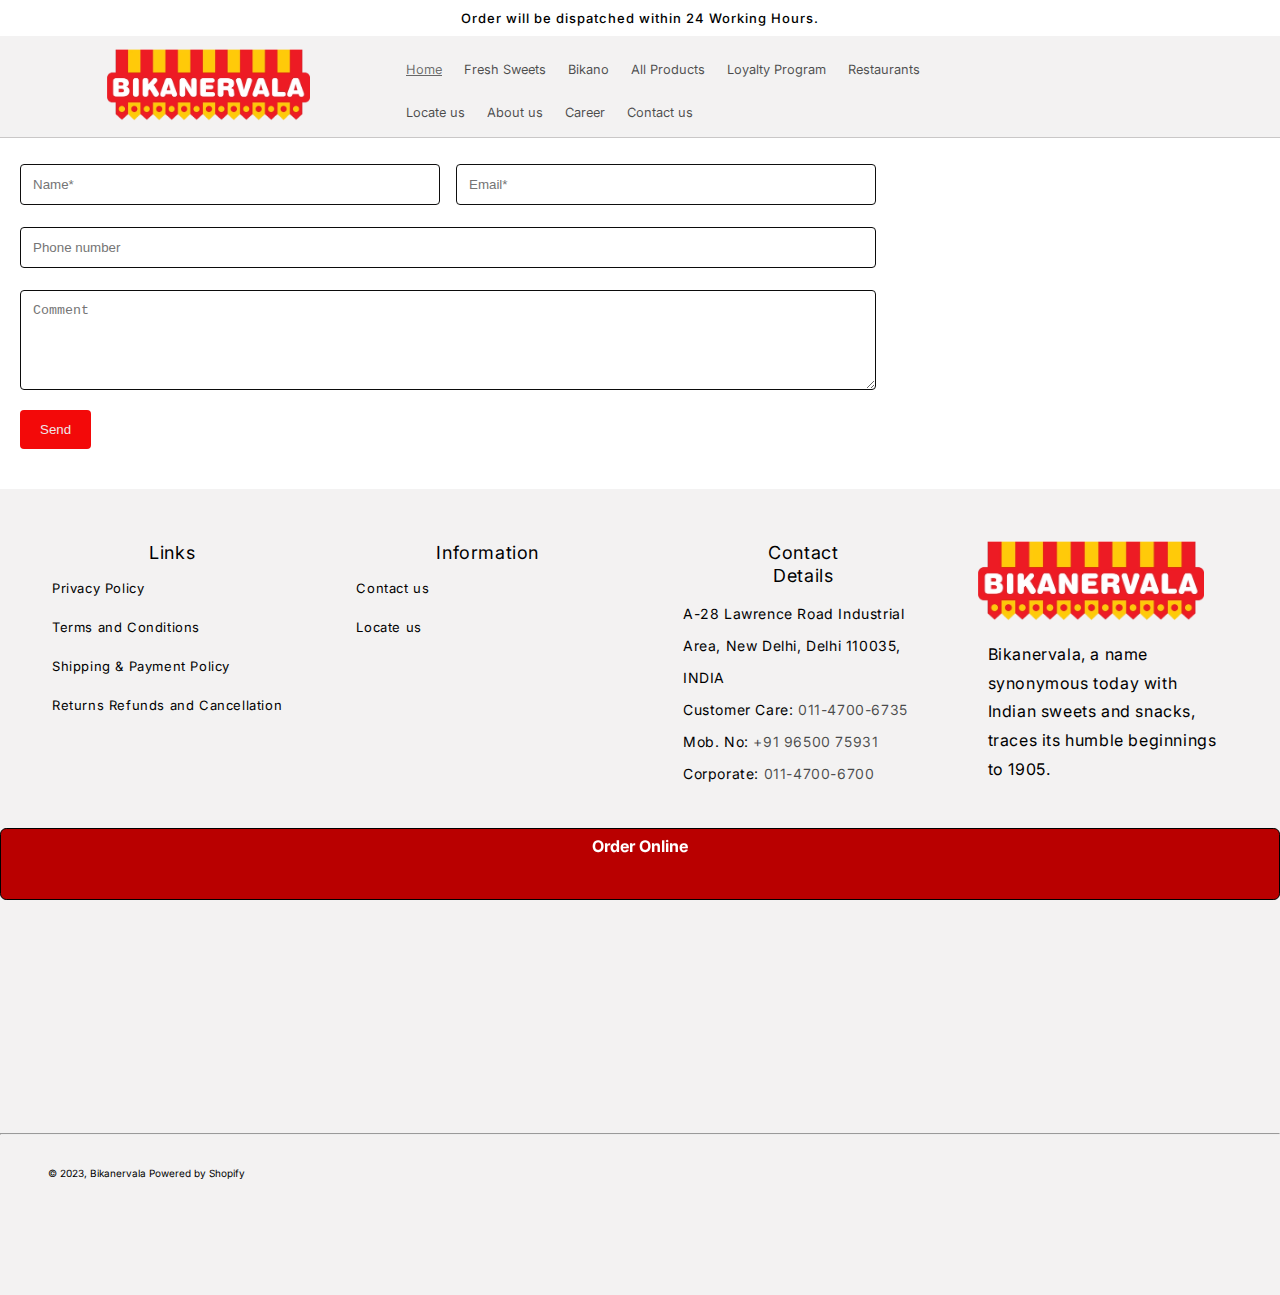
<file: Ankit/Ankit Contact Us/index.html>
<!DOCTYPE html>
<html lang="en">

<head>
    <meta charset="UTF-8">
    <meta name="viewport" content="width=device-width, initial-scale=1.0">
    <title>Bikanervala - Authentic Indian Cuisine, Sweets, and Snacks</title>
    <link rel="icon" type="image/x-icon" href="../LalBabu/Assets/images/Favicon.webp">
    <link rel="stylesheet" href="style.css">
    <link rel="stylesheet" href="https://cdnjs.cloudflare.com/ajax/libs/font-awesome/6.5.1/css/all.min.css"
        integrity="sha512-DTOQO9RWCH3ppGqcWaEA1BIZOC6xxalwEsw9c2QQeAIftl+Vegovlnee1c9QX4TctnWMn13TZye+giMm8e2LwA=="
        crossorigin="anonymous" referrerpolicy="no-referrer" />
    <meta name="google-site-verification" content="4iA50KtRxIjJnWADCZleNzLfWnzLrISpPEiPiRSTXVc" />
</head>

<body>
    <header>
        <div class="announcement">
            <p id="heading-text">
                <span>Order will be dispatched within 24 Working Hours.</span>
            </p>
        </div>
    </header>

    <div class="navbar">
        <!-- <div class="nav-header">       -->
        <div class="logo">
            <img src="Image/logo_footer.avif" alt="logo">
        </div>


        <!-- menu -->
        <div class="menu">
            <ul id="menu_first">
                <li id="home"><span>Home</span></li>
                <li><span><a href="../Rohit-Tilak/index.html">Fresh Sweets</a></span></li>
                <li><span><a href="../uddesh/index.html">Bikano </a></span>
                    <i id="chevron" class="fa-solid fa-chevron-down"></i>
                </li>

                <li><span><a href="../Rohit-Tilak/index.html">All Products</a></span></li>
                <li><span><a href="../Naiya-Patel/loyality-program/naiya.html">Loyalty Program</a></span></li>
                <li><span><a href="../Ankit/Our Restudents/index.html">Restaurants</a></span></li>
            </ul>

            <ul id="menu_second">
                <li><span><a href="../Ajay-saran/Locate us/locate.html">Locate us</a></span></li>
                <li><span><a href="../Ajay-saran/About-us/index.html">About us</a></span></li>
                <li><span><a href="../Ajay-saran/#">Career</a></span></li>
                <li><span><a href="../Ankit/Contact Us/index.html">Contact us</a></span></li>

            </ul>


        </div>
        <div class="icons">
            <i class="fa-regular fa-user"></i>
            <i class="fa-solid fa-bag-shopping fa-flip" style="color: #0d0d0d;" id="bag"></i>
            <i class="fa-solid fa-magnifying-glass"></i>
        </div>
    </div>
    </div>

   

    <!-- navbar end -->

    <div class="container">
      
        <div class="OneLine">
          <input type="text" id="fname" name="firstname" placeholder="Name*">
          <input type="email" id="email" name="lastname" placeholder="Email*">
        </div>
        <input type="phone" id="phone" name="lastname" placeholder="Phone number">
        <textarea id="subject" name="subject" placeholder="Comment" style="height:100px"></textarea>
      
          <input type="submit" value="Send">
        </form>
      </div>






    <div class="table1">
        <table width="100%">
            <tbody>

            </tbody>
        </table>
    </div>
    <br>
   
    
    <div id="all-city-div" class="wrapper" _ngcontent-serverapp-c310="">
        <ul class="abc" style="text-align: left;" data-mce-style="text-align: left;" _ngcontent-serverapp-c310=""></ul>
    </div>
    <style>
        <!--
        table,
        th,
        td {
            border: 1px solid white;
            border-collapse: collapse;
        }

        th,
        td {
            background-color: #f2f0f0;
        }
        -->
    </style>
    </div>
    </div>

    </div>








    <footer>

        <div class="footer">
            <div class="footer-1">
                <h2>Links</h2>
                <ul>
                    <li>Privacy Policy</li>
                    <li>Terms and Conditions</li>
                    <li>Shipping & Payment Policy</li>
                    <li>Returns Refunds and Cancellation</li>
                </ul>
            </div>
            <div class="footer-1">
                <h2>Information</h2>

                <ul>
                    <li>Contact us</li>
                    <li>Locate us</li>

                </ul>

            </div>
            <div class="footer-1">
                <h2>Contact Details</h2>
                <div class="contact-details">
                    <p>A-28 Lawrence Road Industrial Area, New Delhi, Delhi 110035, INDIA</p>
                    <p>Customer Care: <a href="#">011-4700-6735</a></p>
                    <p>Mob. No: <a href="#">+91 96500 75931</a></p>
                    <p>Corporate: <a href="#">011-4700-6700</a></p>
                </div>

            </div>
            <div class="footer-1">
                <img src="Image/logo_footer.avif"logo-footer" class="footer-logo">
                <p id="footer-logo-content">Bikanervala, a name synonymous today with Indian sweets and snacks, traces
                    its humble beginnings to 1905.

                </p>
            </div>
        </div>
        <div class="social-media">
            <a href="https://www.facebook.com/bikanervala.in/"><i class="fa-brands fa-facebook"></i></a>
            <a href="https://twitter.com/bikanervalain"><i class="fa-brands fa-twitter"></i></a>
            <a href="https://www.youtube.com/@BruhiFactsDaily"><i class="fa-brands fa-youtube"></i></a>
            <a href="https://www.instagram.com/bikanervala.in/"><i class="fa-brands fa-instagram"></i></a>
        </div>
        <hr>
        <div class="copyright">
            <p>© 2023, Bikanervala Powered by Shopify</p>
        </div>
    </footer>


    <!-- Footer Fixed Order Online Start -->
    <div class="bottom-fexed">
        <div class="order-online">
            <p>Order Online</p>
        </div>

    </div>


</body>

</html>
</file>
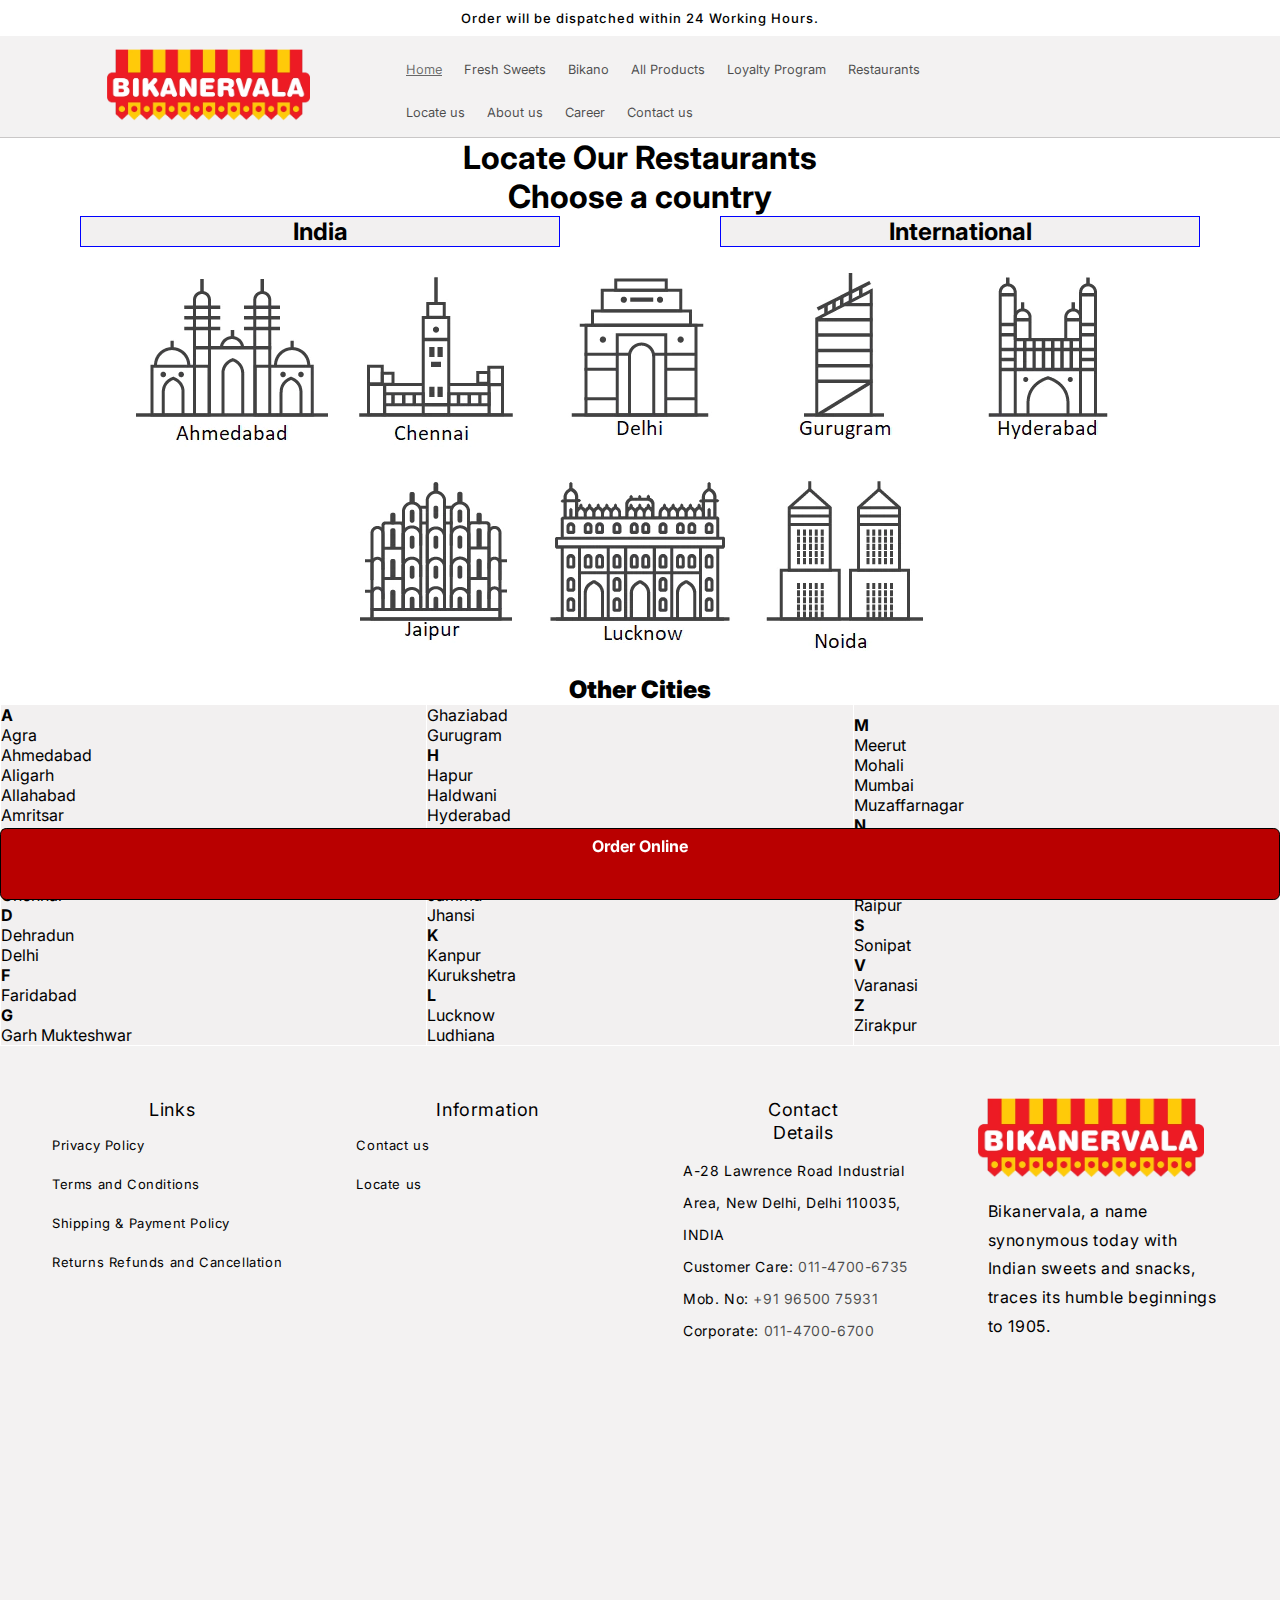
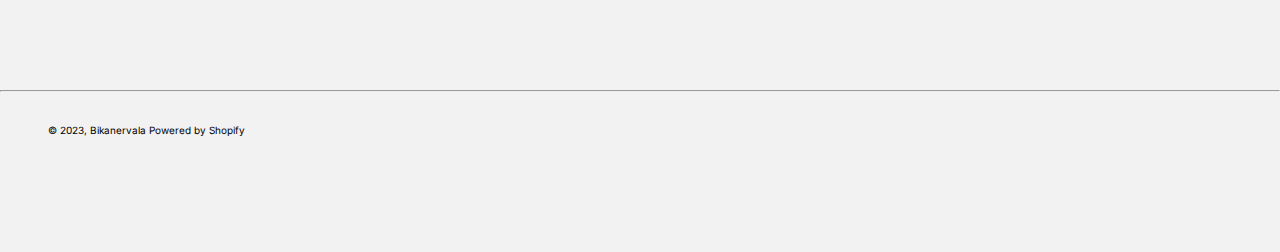
<file: Ankit/Ankit Our Restudent/index.html>
<!DOCTYPE html>
<html lang="en">

<head>
    <meta charset="UTF-8">
    <meta name="viewport" content="width=device-width, initial-scale=1.0">
    <title>Bikanervala - Authentic Indian Cuisine, Sweets, and Snacks</title>
    <link rel="icon" type="image/x-icon" href="../LalBabu/Assets/images/Favicon.webp">
    <link rel="stylesheet" href="style.css">
    <link rel="stylesheet" href="https://cdnjs.cloudflare.com/ajax/libs/font-awesome/6.5.1/css/all.min.css"
        integrity="sha512-DTOQO9RWCH3ppGqcWaEA1BIZOC6xxalwEsw9c2QQeAIftl+Vegovlnee1c9QX4TctnWMn13TZye+giMm8e2LwA=="
        crossorigin="anonymous" referrerpolicy="no-referrer" />
    <meta name="google-site-verification" content="4iA50KtRxIjJnWADCZleNzLfWnzLrISpPEiPiRSTXVc" />
</head>

<body>
    <header>
        <div class="announcement">
            <p id="heading-text">
                <span>Order will be dispatched within 24 Working Hours.</span>
            </p>
        </div>
    </header>

    <div class="navbar">
        <!-- <div class="nav-header">       -->
        <div class="logo">
            <img src="Image/logo_footer.avif" alt="logo">
        </div>


        <!-- menu -->
        <div class="menu">
            <ul id="menu_first">
                <li id="home"><span>Home</span></li>
                <li><span><a href="../Rohit-Tilak/index.html">Fresh Sweets</a></span></li>
                <li><span><a href="../uddesh/index.html">Bikano </a></span>
                    <i id="chevron" class="fa-solid fa-chevron-down"></i>
                </li>

                <li><span><a href="../Rohit-Tilak/index.html">All Products</a></span></li>
                <li><span><a href="../Naiya-Patel/loyality-program/naiya.html">Loyalty Program</a></span></li>
                <li><span><a href="../Ankit/Our Restudents/index.html">Restaurants</a></span></li>
            </ul>

            <ul id="menu_second">
                <li><span><a href="../Ajay-saran/Locate us/locate.html">Locate us</a></span></li>
                <li><span><a href="../Ajay-saran/About-us/index.html">About us</a></span></li>
                <li><span><a href="../Ajay-saran/#">Career</a></span></li>
                <li><span><a href="../Ankit/Contact Us/index.html">Contact us</a></span></li>

            </ul>


        </div>
        <div class="icons">
            <i class="fa-regular fa-user"></i>
            <i class="fa-solid fa-bag-shopping fa-flip" style="color: #0d0d0d;" id="bag"></i>
            <i class="fa-solid fa-magnifying-glass"></i>
        </div>
    </div>
    </div>

    <h1> Locate Our Restaurants</h1>
    <h1 id="c1"> Choose a country</h1>
    <div class="tex">
        <h2 class="t1">India</h2>
        <h2 class="t2">International</h2>
    </div>
    <div class="photo">
        <img src="Image/Ahmedabad_480x480.webp" alt="Ahamadabad">
        <img src="Image/Chennai_480x480.webp" alt="Chennai">
        <img src="Image/Delhi_480x480.webp" alt="Capital">
        <img src="Image/Gurugram_480x480.webp" alt="Gurugram">
        <img src="Image/Hyderabad_480x480.webp" alt="Hydrabad" >
    </div>
    <div class="photo">
        <img src="Image/Jaipur_480x480.webp" alt="Jaipur">
        <img src="Image/Lucknow_480x480.webp" alt="Lukhnow">
        <img src="Image/Noida_480x480.webp" alt="Noida">
    </div>

    <!-- navbar end -->
    <div class="table1">
        <table width="100%">
            <tbody>

            </tbody>
        </table>
    </div>
    <br>
   
    <h2 style="text-align: center;" data-mce-style="text-align: center;"><strong>Other Cities</strong></h2>
    <table width="100%">
        <tbody>
            <tr>
                <td style="width: 33%;" data-mce-style="width: 33%;">
                    <p><strong>A</strong><br><a href="https://bikanervala.com/pages/agra"
                            style="color: #000000; text-decoration-line: none;"
                            data-mce-style="color: #000000; text-decoration-line: none;">Agra</a><br><a
                            href="https://bikanervala.com/pages/ahmedabad"
                            style="color: #000000; text-decoration-line: none;"
                            data-mce-style="color: #000000; text-decoration-line: none;">Ahmedabad</a><br><a
                            href="https://bikanervala.com/pages/aligarh"
                            style="color: #000000; text-decoration-line: none;"
                            data-mce-style="color: #000000; text-decoration-line: none;">Aligarh</a><br><a
                            href="https://bikanervala.com/pages/allahabad"
                            style="color: #000000; text-decoration-line: none;">Allahabad</a><br><a
                            href="https://bikanervala.com/pages/amritsar"
                            style="color: #000000; text-decoration-line: none;"
                            data-mce-style="color: #000000; text-decoration-line: none;">Amritsar</a></p>
                    <strong>B</strong><br><a href="https://bikanervala.com/pages/bahadurgarh-haryana"
                        style="color: #000000; text-decoration-line: none;">Bahadurgarh</a><br>
                    <p><b style="color: #030303;" data-mce-style="color: #030303;">C</b><br><a
                            style="color: #000000; text-decoration-line: none;"
                            href="https://bikanervala.com/pages/chennai"
                            data-mce-style="color: #000000; text-decoration-line: none;">Chennai</a><br><strong
                            style="color: #030303;" data-mce-style="color: #030303;">D</strong><br><a
                            style="color: #000000; text-decoration-line: none;"
                            href="https://bikanervala.com/pages/dehradun"
                            data-mce-style="color: #000000; text-decoration-line: none;">Dehradun</a><br><a
                            style="color: #000000; text-decoration-line: none;"
                            href="https://bikanervala.com/pages/delhi"
                            data-mce-style="color: #000000; text-decoration-line: none;">Delhi</a><br><strong
                            style="color: #030303;" data-mce-style="color: #030303;">F</strong><br><a
                            style="color: #000000; text-decoration-line: none;"
                            href="https://bikanervala.com/pages/faridabad"
                            data-mce-style="color: #000000; text-decoration-line: none;">Faridabad</a></p>
                    <strong>G</strong><br><a style="color: #000000; text-decoration-line: none;"
                        href="https://bikanervala.com/pages/garh-mukteshwar"
                        data-mce-href="https://bikanervala.com/pages/garh-mukteshwar">Garh Mukteshwar</a>
                </td>
                <td style="width: 33%;" data-mce-style="width: 33%;">
                    <a href="https://bikanervala.com/pages/ghaziabad"
                        style="color: #000000; text-decoration-line: none;">Ghaziabad</a><br><a
                        href="https://bikanervala.com/pages/gurugram"
                        style="color: #000000; text-decoration-line: none;">Gurugram</a><br>
                    <p><strong style="color: #030303;" data-mce-style="color: #030303;">H</strong><br><a
                            style="color: #000000; text-decoration-line: none;"
                            href="https://bikanervala.com/pages/rafiq-nagar-hapur"
                            data-mce-style="color: #000000; text-decoration-line: none;">Hapur</a><br><a
                            style="color: #000000; text-decoration-line: none;"
                            href="https://bikanervala.com/pages/haldwani"
                            data-mce-style="color: #000000; text-decoration-line: none;">Haldwani</a><br><a
                            style="color: #000000; text-decoration-line: none;"
                            href="https://bikanervala.com/pages/hyderbad"
                            data-mce-style="color: #000000; text-decoration-line: none;">Hyderabad</a></p>
                    <p><span style="color: #000000;" data-mce-style="color: #000000;"><span style="color: #000000;"
                                data-mce-style="color: #000000;"><strong style="color: #000000;"
                                    data-mce-style="color: #000000;">J</strong><br> <a
                                    style="color: #000000; text-decoration-line: none;"
                                    href="https://bikanervala.com/pages/jaipur"
                                    data-mce-style="color: #000000; text-decoration-line: none;">Jaipur</a><br><a
                                    href="https://bikanervala.com/pages/jalandhar"
                                    style="color: #000000; text-decoration-line: none;"
                                    data-mce-style="color: #000000; text-decoration-line: none;">Jalandhar</a><br><a
                                    style="color: #000000; text-decoration-line: none;"
                                    href="https://bikanervala.com/pages/jammu">Jammu</a><br><a
                                    href="https://bikanervala.com/pages/jhansi"
                                    style="color: #000000; text-decoration-line: none;"
                                    data-mce-style="color: #000000; text-decoration-line: none;">Jhansi</a><br></span></span>
                    </p>
                    <p><span style="color: #000000;" data-mce-style="color: #000000;"><span style="color: #000000;"
                                data-mce-style="color: #000000;"><strong style="color: #030303;"
                                    data-mce-style="color: #030303;">K</strong><br><a
                                    style="color: #000000; text-decoration-line: none;"
                                    href="https://bikanervala.com/pages/kanpur"
                                    data-mce-style="color: #000000; text-decoration-line: none;">Kanpur</a><br><a
                                    style="color: #000000; text-decoration-line: none;"
                                    href="https://bikanervala.com/pages/kurukshetra"
                                    data-mce-style="color: #000000; text-decoration-line: none;">Kurukshetra</a><br><strong
                                    style="color: #030303;" data-mce-style="color: #030303;">L</strong><br><a
                                    style="color: #000000; text-decoration-line: none;"
                                    href="https://bikanervala.com/pages/lucknow">Lucknow</a><br><a
                                    style="color: #000000; text-decoration-line: none;"
                                    href="https://bikanervala.com/pages/ludhiana"
                                    data-mce-style="color: #000000; text-decoration-line: none;">Ludhiana</a></span></span>
                    </p>
                </td>
                <td style="width: 33%;" data-mce-style="width: 33%;">
                    <strong data-mce-fragment="1">M</strong><br><a style="color: #000000; text-decoration-line: none;"
                        href="https://bikanervala.com/pages/meerut">Meerut</a><br><a
                        href="https://bikanervala.com/pages/mohali" style="color: #000000; text-decoration-line: none;"
                        data-mce-style="color: #000000; text-decoration-line: none;">Mohali</a><br><a
                        href="https://bikanervala.com/pages/mumbai" style="color: #000000; text-decoration-line: none;"
                        data-mce-style="color: #000000; text-decoration-line: none;">Mumbai</a><br><a
                        href="https://bikanervala.com/pages/muzaffarnagar"
                        style="color: #000000; text-decoration-line: none;"
                        data-mce-style="color: #000000; text-decoration-line: none;">Muzaffarnagar</a><br>
                    <p><strong style="color: #030303;" data-mce-style="color: #030303;">N</strong><br><a
                            style="color: #000000; text-decoration-line: none;"
                            href="https://bikanervala.com/pages/neemrana"
                            data-mce-style="color: #000000; text-decoration-line: none;">Neemrana</a><br><a
                            style="color: #000000; text-decoration-line: none;"
                            href="https://bikanervala.com/pages/noida"
                            data-mce-style="color: #000000; text-decoration-line: none;">Noida</a><br> <strong
                            style="color: #030303;" data-mce-style="color: #030303;">R</strong><br><a
                            style="color: #000000; text-decoration-line: none;"
                            href="https://bikanervala.com/pages/raipur"
                            data-mce-style="color: #000000; text-decoration-line: none;">Raipur</a><br> <strong
                            style="color: #030303;" data-mce-style="color: #030303;">S</strong><br><a
                            style="color: #000000; text-decoration-line: none;"
                            href="https://bikanervala.com/pages/sonipat"
                            data-mce-style="color: #000000; text-decoration-line: none;">Sonipat</a><br> <strong
                            style="color: #030303;" data-mce-style="color: #030303;">V</strong><br><a
                            style="color: #000000; text-decoration-line: none;"
                            href="https://bikanervala.com/pages/vijaya-mall-banaras"
                            data-mce-style="color: #000000; text-decoration-line: none;">Varanasi</a><br> <strong
                            style="color: #030303;" data-mce-style="color: #030303;">Z</strong><br><a
                            style="color: #000000; text-decoration-line: none;"
                            href="https://bikanervala.com/pages/zirakpur"
                            data-mce-style="color: #000000; text-decoration-line: none;">Zirakpur</a></p>
                </td>
            </tr>
        </tbody>
    </table>
    <div id="all-city-div" class="wrapper" _ngcontent-serverapp-c310="">
        <ul class="abc" style="text-align: left;" data-mce-style="text-align: left;" _ngcontent-serverapp-c310=""></ul>
    </div>
    <style>
        <!--
        table,
        th,
        td {
            border: 1px solid white;
            border-collapse: collapse;
        }

        th,
        td {
            background-color: #f2f0f0;
        }
        -->
    </style>
    </div>
    </div>

    </div>








    <footer>

        <div class="footer">
            <div class="footer-1">
                <h2>Links</h2>
                <ul>
                    <li>Privacy Policy</li>
                    <li>Terms and Conditions</li>
                    <li>Shipping & Payment Policy</li>
                    <li>Returns Refunds and Cancellation</li>
                </ul>
            </div>
            <div class="footer-1">
                <h2>Information</h2>

                <ul>
                    <li>Contact us</li>
                    <li>Locate us</li>

                </ul>

            </div>
            <div class="footer-1">
                <h2>Contact Details</h2>
                <div class="contact-details">
                    <p>A-28 Lawrence Road Industrial Area, New Delhi, Delhi 110035, INDIA</p>
                    <p>Customer Care: <a href="#">011-4700-6735</a></p>
                    <p>Mob. No: <a href="#">+91 96500 75931</a></p>
                    <p>Corporate: <a href="#">011-4700-6700</a></p>
                </div>

            </div>
            <div class="footer-1">
                <img src="Image/logo_footer.avif" alt="logo-footer" class="footer-logo">
                <p id="footer-logo-content">Bikanervala, a name synonymous today with Indian sweets and snacks, traces
                    its humble beginnings to 1905.

                </p>
            </div>
        </div>
        <div class="social-media">
            <a href="https://www.facebook.com/bikanervala.in/"><i class="fa-brands fa-facebook"></i></a>
            <a href="https://twitter.com/bikanervalain"><i class="fa-brands fa-twitter"></i></a>
            <a href="https://www.youtube.com/@BruhiFactsDaily"><i class="fa-brands fa-youtube"></i></a>
            <a href="https://www.instagram.com/bikanervala.in/"><i class="fa-brands fa-instagram"></i></a>
        </div>
        <hr>
        <div class="copyright">
            <p>© 2023, Bikanervala Powered by Shopify</p>
        </div>
    </footer>


    <!-- Footer Fixed Order Online Start -->
    <div class="bottom-fexed">
        <div class="order-online">
            <p>Order Online</p>
        </div>

    </div>


</body>

</html>
</file>
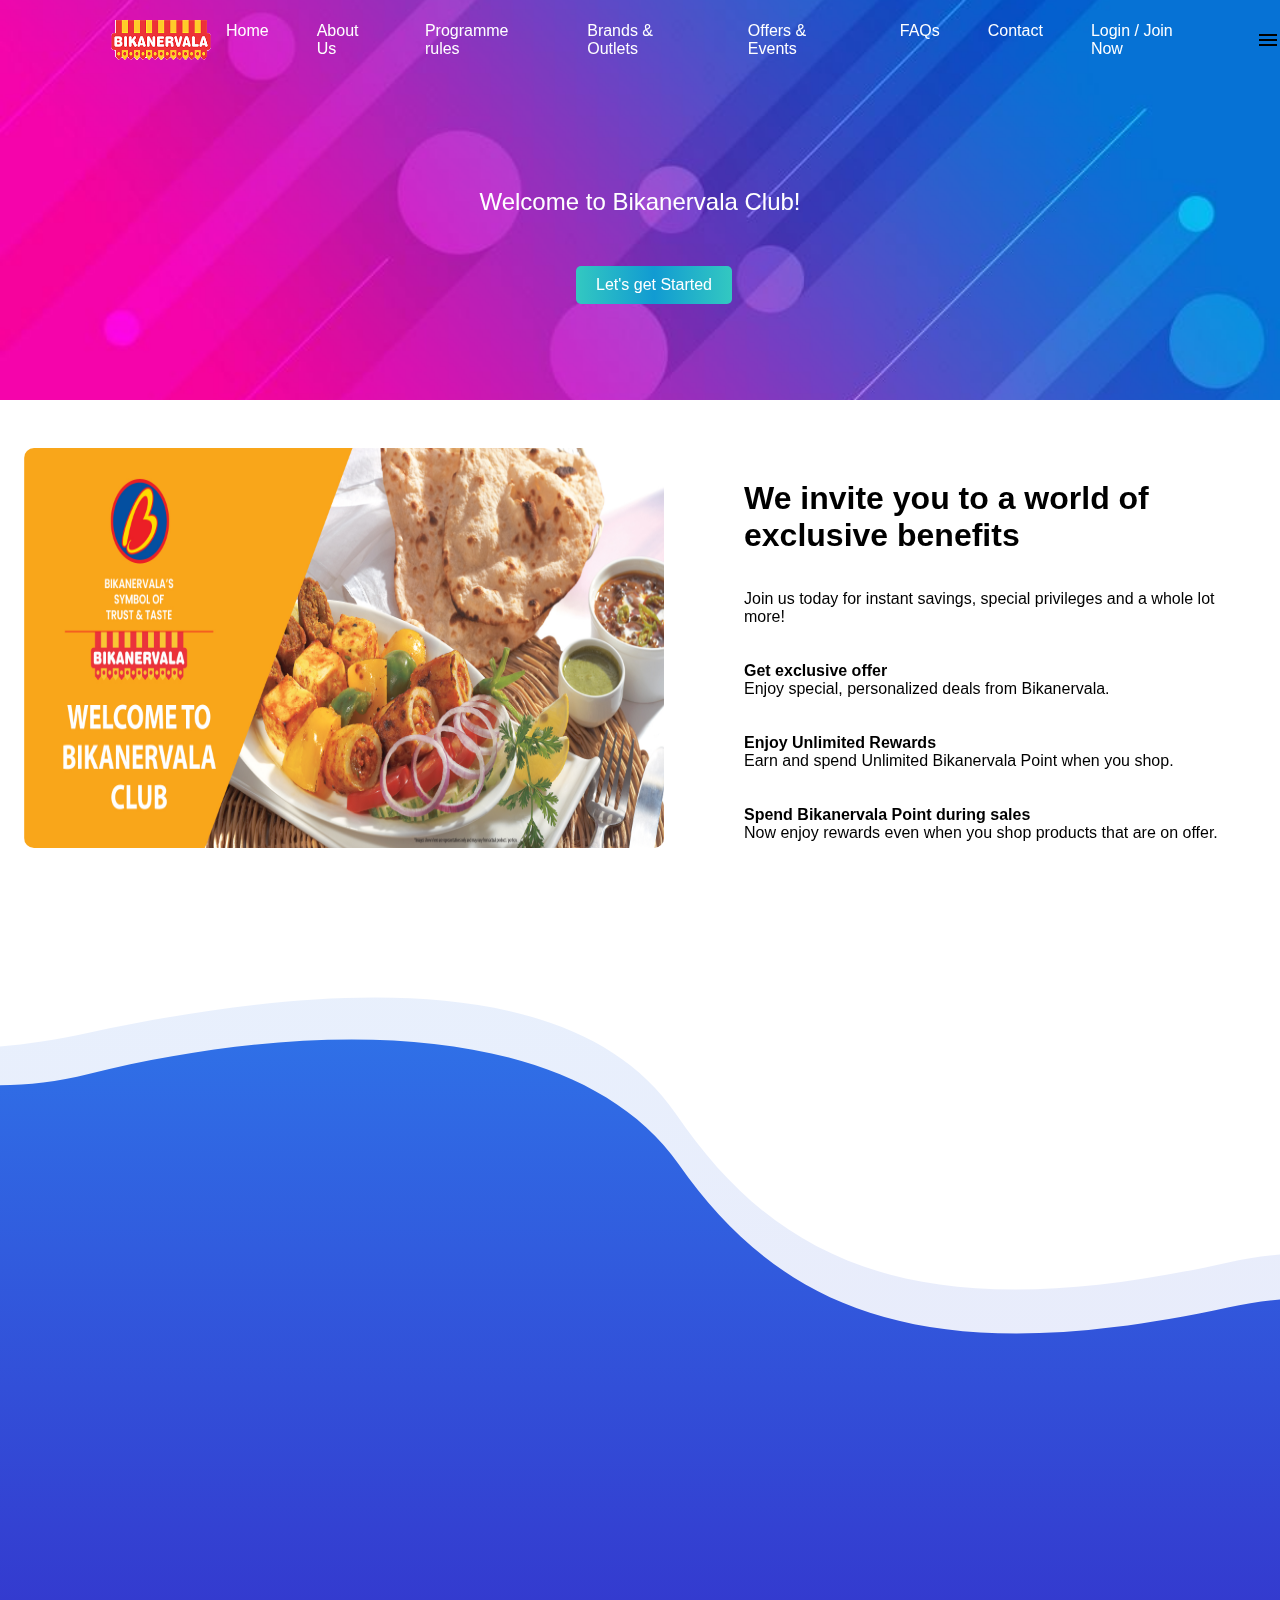
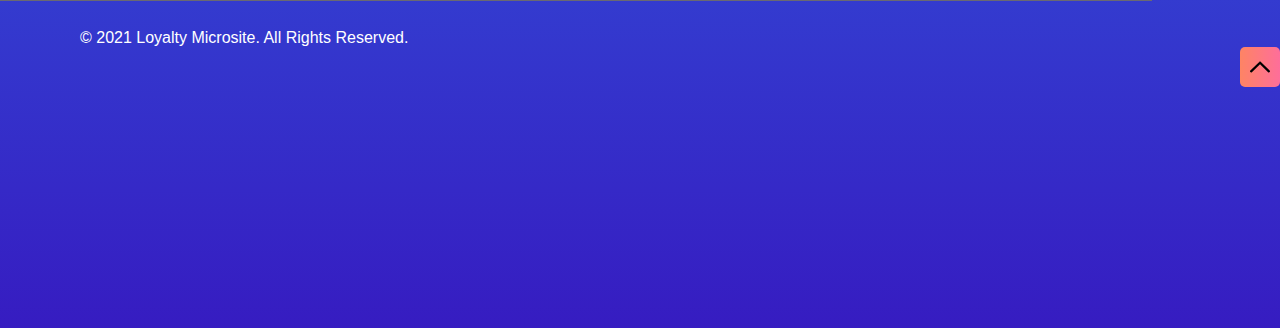
<file: Naiya-Patel/loyality-program/naiya.html>
<!DOCTYPE html>
<html lang="en">

<head>
   <link href="https://unpkg.com/aos@2.3.1/dist/aos.css" rel="stylesheet">
   <link rel="icon" type="image/x-icon" href="favicon.png">
   <link rel="stylesheet" href="https://fonts.googleapis.com/css2?family=Material+Symbols+Outlined:opsz,wght,FILL,GRAD@20..48,100..700,0..1,-50..200" />
   
   <meta name="viewport" content="width=device-width, initial-scale=1.0">
   <title>Naiya Patel</title>
   <link rel="stylesheet" href="style.css">
</head>

<body>
   <header>
      <div class="navbar" id="navbar" data-aos="fade-up">
         <img src="logo.png" alt="logo" width=130px height=60px class="logo-png">
         <ul id="nav" class="navbar-nav ms-auto">
            <li class="nav-item">
               <a class="active" href="https://greatlalbabu.github.io/Bikaner-wala/LalBabu/">Home</a>
            </li>
            <li class="nav-item">
               <a class="" href="https://greatlalbabu.github.io/Bikaner-wala/Ajay-saran/About-us/index.html">About Us</a>
            </li>
            <li class="nav-item">
               <a class="" href="#">Programme rules</a>
            </li>
            <li class="nav-item">
               <a class="" href="https://greatlalbabu.github.io/Bikaner-wala/Ankit/Our%20Restudents/index.html">Brands & Outlets</a>
            </li>
            <li class="nav-item">
               <a class="" href="#">Offers & Events</a>
            </li>

            <li class="nav-item">
               <a class="" href="#">FAQs</a>
            </li>

            <li class="nav-item">
               <a class="" href="https://greatlalbabu.github.io/Bikaner-wala/Ankit/Contact%20Us/index.html">Contact</a>
            </li>
            <li class="nav-item">
               <a href="javascript:void(0);" class="" data-wow-duration="1.3s" data-wow-delay="1.1s"
                  data-bs-toggle="modal" data-bs-target="#LoginPopup">
                  Login / Join Now
               </a>
            </li>
         </ul>
         <span class="material-symbols-outlined menuicon">Menu
             </span>

      </div>
      <div class="banner-content" data-aos="flip-left">
         <h3>Welcome to Bikanervala Club! </h3>
         <a href="#loginPopup" class="button">Let's get Started</a>
      </div>
   </header>
      <!-- <div class="banner-content" data-aos="flip-left">
         <h3>Welcome to Bikanervala Club! </h3>
         <a href="#loginPopup" class="button">Let's get Started</a>
      </div> -->
   <div class="background">
      <!-- Bubbles -->
      <div class="bubble bubble-1"></div>
      <div class="bubble bubble-2"></div> 
      <div class="bubble bubble-3"></div>
   </div>
   <!-- Login Popup Modal -->
   <div id="loginPopup" class="modal">
      <div class="modal-content">
         <span class="close">&times;</span>
         <h2>Join Now</h2><br></br>
         <!-- Contact number input field -->
         <label for="contactNumber">Contact Number:</label>
         <input type="text" id="contactNumber" name="contactNumber" placeholder="Mobile no." class="form-control">
         <a href="#loginPopup" class="button">Log in</a>
      </div>
   </div>

   <script>
      window.addEventListener('DOMContentLoaded', function () {
         var modal = document.getElementById('loginPopup');
         var closeButton = document.querySelector('.close');
         var button = document.querySelector('.button');

         button.addEventListener('click', function () {
            modal.style.display = 'flex';
         });

         closeButton.addEventListener('click', function () {
            modal.style.display = 'none';
         });
      });
   </script>

   <div class="middle">
      <div class ="middle-image" data-aos="zoom-in-down">
         <!-- <img src="dots.svg" height="130px" width="260px" alt="dots" id="dots-image" /> -->
         <img src="Website-Banner-Welcome-to-Bikanervala-Club.jpeg" 
            alt="Website-Banner-Welcome-to-Bikanervala-Club" id="dots-image-2" />
      </div>

      <div class="middle-content" data-aos="zoom-in-up">
         <h1> <strong>We invite</strong> you to a world of exclusive benefits</h1>
         <br></br>
         <p> Join us today for instant savings, special privileges and a whole lot more!</p><br></br>

         <strong> Get exclusive offer </strong>
         <p>Enjoy special, personalized deals from Bikanervala.</p><br></br>

         <strong> Enjoy Unlimited Rewards</strong>
         <p> Earn and spend Unlimited Bikanervala Point when you shop.</p><br></br>

         <strong> Spend Bikanervala Point during sales</strong>
         <p> Now enjoy rewards even when you shop products that are on offer.</p><br></br>

      </div>
   </div>



   <!-- footer -->
   <footer>
      <div class="footer-content" data-aos="fade-down"
      data-aos-duration="3000">
         <div class="contact-info" >
            <h4>Contact Us</h4>
            <p>For any program or account-related queries,</p><br>
            <p>call the Bikanervala Club Member Services Centre</p><br>
            <p> from 10:00 AM to 06:00 PM Monday to Saturday</p><br></br>
            <p>+91 8448787211</p><br></br>
            <p><a href="mailto:Loyalty.Care@Bikanervala.com">Loyalty.Care@Bikanervala.com</a></p><br></br>
         </div>

         <div class="resources">
            <h4>Resources</h4>
            <ul>
               <li><a href="#">Home</a></li><br></br>
               <li><a href="#">Dashboard</a></li><br></br>
               <li><a href="#">Contact</a></li><br></br>
               <li><a href="#">Store List</a></li><br></br>
            </ul>
         </div>

         <div class="quick-links">
            <h4>Quick Links</h4>
            <ul>
               <li><a href="#">Privacy Policy</a></li><br></br>
               <li><a href="#">Terms of Service</a></li><br></br>
               <li><a href="#">FAQs</a></li><br></br>
            </ul>
         </div>
      </div>
      
      <!-- <div class="footer-image">
     <img src="footer-bg.svg" alt="Footer Image">
   </div> -->
   <hr>
   

      <div class="copyright">
         <p class="copyright-text">© 2021 Loyalty Microsite. All Rights Reserved.</p>

         <a href="#" class="back-to-top" style="display: flex;">
            <img src="up-arrow.svg" alt="up-arrow" width="20px" height="20px">
         </a>
      </div>
   </footer>
   <script src="https://unpkg.com/aos@2.3.1/dist/aos.js"></script>
   <script>
      AOS.init();
    </script>
   </body>
   </html>
</file>
<file: LalBabu/style.css>
@import url('https://fonts.googleapis.com/css2?family=Inter&display=swap');
@import url('https://fonts.googleapis.com/css2?family=Merriweather+Sans&display=swap');





@media screen and (max-width: 375px) {
    *{
        margin: 0;
        padding: 0;
        box-sizing: border-box;
    
    }
    .body{
        width: 100%;
        overflow-x: hidden;
    }
   
    .logo img {
        width: 80px;
        height: auto;
        margin-left: auto;
        margin-left: -20px;
    }
   
    .menu {
        display: none;
    }

   

    .navbar {
        display: flex;
        margin: 0;
        padding: 0;
        flex-wrap: nowrap;
        align-content: flex-start;
        align-items: center;
        justify-content: center;
       
    }


    .bottom-fexed {

        position: fixed;
        bottom : 0;
        z-index: 2;
        width: 100%;
        border: 1px solid black;
        border-radius : 0.385rem;
        background-color: RGB(185, 0, 0);
        height: 3%;
        color: RGB(255, 255, 255);
        overflow:hidden;
        cursor: pointer;
        text-align: center;
    
    
    }
    

}

*{
    margin: 0;
    padding: 0;
    box-sizing: border-box;
    

}


body{
    font-family: 'Inter', sans-serif;
    width: 100%;
    height:100%;
    overflow: hidden;
    overflow-y: auto;
}





#heading-text
{
    text-align: center;
    padding: 0.625rem;
    font-size: 0.813rem;
    letter-spacing: 0.063rem;
    font-weight: 500;
    color: black;


}
.navbar{
    height: 6.375rem;
    background-color: #f3f2f2;
    color: RGBA(18, 18, 18, .62);
    display: flex;
    position: sticky;
    top:0;
    width: auto;
    overflow: hidden;
    z-index:1000;
    border-bottom: 1px solid #c9c7c7;
    gap: 1rem;
    width: 100%;
}



.logo{
    width: 15%;
    align-items: center;
    margin-left: 2.375rem;
    padding: 0.315rem;
}





.logo > img {
       height: 4.5em;
       cursor: pointer;
        margin: 0.5rem 4rem;
       
}

.menu{
    margin-left: 10rem;
    margin-top: 0.375rem;
    margin-bottom: 0.375rem;
    
    
}

a{
    text-decoration: none;
    color: RGBA(18, 18, 18, 0.75);
}

.menu>ul  {
list-style: none;    
display: flex;
gap: 1.375rem;
text-align: center;
margin-top: 0.72rem;
font-size: 0.90rem;
font-family: 'Inter', sans-serif;
line-height: 2rem;
cursor: pointer;

}
ul span:hover {
    /* text-underline-offset: 0.102rem; */
     text-decoration-line: underline;    
     font-size: 0.90rem;
     
    }




#home{
     text-decoration-line: underline;    

}
#home:hover {
    text-underline-offset: 0.102rem;
    }



.bottom-fexed {

    position: fixed;
    bottom : 0;
    z-index: 1;
    width: 100%;
    border: 1px solid black;
    border-radius : 0.385rem;
    background-color: RGB(185, 0, 0);
    height: 8%;
    color: RGB(255, 255, 255);
    overflow:hidden;
    cursor: pointer;
    text-align: center;


}

.bottom-fexed:hover{
    outline: 1px  solid black;


}

.order-online {
    text-align: center;
    margin-top: 0.325rem;
    font-weight: bold;
    padding: 2px;

    
    
}



#chevron{
    font-size: 0.618rem;
}



.icons {
    display: flex;
    justify-content: space-between;
    gap: 1.25rem;
    align-items: center;
    cursor: pointer;
    width: 7rem;
    margin-left: 4rem;
}

.fa-regular:hover{
    font-size: 1.25rem;
}

.fa-solid:hover{
    font-size: 1.25rem;
}


.hero{
    margin: 0;
    padding: 0;
    width: auto;
    height: 90%;
    cursor: pointer;
}

.hero, img{
    margin: 0;
    padding: 0;
    width: 100%;
    height: 90%;
}


/* sweets */

.sweets_container {
    background-color: rgb(243,243,243);
    width: auto;
    padding: 0rem 1.875rem;
    display: grid;
    grid-template-columns: repeat(3, 1fr);
    height: 100%;
    width: 100%;
   
}



.sweets_container .sweets_container_first {
   
        display: flex;
        flex-direction: column;
        color: RGBA(18, 18, 18, 0.75);
        margin: 1.56rem 1.56rem;
        padding: 0.62rem 1.56rem 1.56rem 4rem;
        gap: 2rem;
        letter-spacing: 0.6px;
        
}

.sweets_container .sweets_container_first h4  {
    text-align: center;
    line-height: 0.75rem;

    
}
.sweets_container .sweets_container_first p  {
    text-align: center;
    line-height: 1.36rem;
    
}

.sweets_container_image>img {
    margin-top: 1rem;
    padding: 1rem;
    
}
#indian{
    width: 100%;
    height: 70%;
}

.sweets_container_second {
    display: flex;
    flex-direction: column;
    color: RGBA(18, 18, 18, 0.75);
    margin: 1.56rem 2rem;
    padding: 0.62rem 3rem 1rem 0.6rem;
    gap: 2rem;
    letter-spacing: 0.6px;
       
}

.sweets_container_second h4 {
    text-align: center;
    line-height: 0.75rem;
   
}
.sweets_container_second p {
    text-align: center;
    line-height: 1.36rem;
    
   }


   /* our products */




/* restaurents start */
.Restaurants_containers{
    width: 100%;
    height:100%;
}
.Restaurant-1{
    width: 100%;
    display: flex;
    padding: 0rem 4rem;
    /* margin:  3rem 3rem; */
    letter-spacing: 0.6px;
    font-weight: 300; 
    min-height: 100%;

}

.Restaurant-1> img{
     width: 55%;
     height: 100%;
     border-radius: 4%;
     /* margin-left: 2rem; */
     padding: 3rem;
}

.Restaurant-1 .restaurent-content{
    padding: 3em;
    display: flex;
    flex-direction: column;
    gap: 0.625rem;
    letter-spacing: 0.6px;
    width: 45%;
    /* height: auto; */
   

}

.restaurent-content>p{
   font-size: 1rem;
   line-height: 1.50rem;

}

.restaurent-content button{
    border: 1px solid red;
    border-radius: 0.7rem;
    height: 3rem;
    width: 10rem;
    background-color: #fff;
    font-size: 1rem;
    color: red;

}

.restaurent-content button:hover{
    outline: 1px solid red;
   

}

.products> h2{
	text-align: center;
	margin-bottom: 0.1rem;
    font-size: 1.65rem;

}


.all-products{
	display: flex;
	align-items: center;
	justify-content: center;
	flex-wrap: wrap;
}

.product-card{
	overflow: hidden;
	background: #ffffff;
	color: #21201e;
	text-align: center;
	width: 18.75rem;
	height: 18.75rem;
	padding: 1rem;
	display: flex;
	flex-direction: column;
	align-items: center;
	justify-content: center;
	border-radius: 1.2rem;
	margin: 1rem;
    border: 1px solid red;
}
.product-card, .product-title{
	font-size: 1rem;
    margin-top: 1rem;
}

.product-card>img {
	border-radius: 5%;
   
}

.product-card:hover img{
	scale:  1.1;
}

.product-card:hover {
	box-shadow: 5px 15px 25px #aa7070;
    
}

.product-card .product-title:hover {
	box-shadow: 5px 15px 25px #eeeeee;
    text-decoration: underline;
    
}



.product-card img {
	height: 13.75rem;
	margin: 0.1rem;
   transition: all 0.3s;
}



.product{
	overflow: hidden;
	background: #ffffff;
	color: #21201e;
	text-align: center;
	width: 18.75rem;
	height: 18.75rem;
	padding: 1rem;
	display: flex;
	flex-direction: column;
	align-items: center;
	justify-content: center;
	border-radius: 1.2rem;
	margin: 1rem;
    border: 1px solid red;
}
.product .product-title, .product .product-price{
	font-size: 1rem;
    margin-top: 1rem;
}



.product:hover img{
	scale:  1.1;
}

.product:hover {
	box-shadow: 5px 15px 25px #ec7979;
    
}

.product .product-title:hover {
	box-shadow: 5px 15px 25px #eeeeee;
    text-decoration: underline;
    
}



.product img {
	height: 220px;
	margin: 0.1rem;
   transition: all 0.3s;
   
}

.product-btn{
    border: 2px solid #d50707;
    background-color: #d50707;
    color: white;
    width: 8rem;
    text-align: center;
    text-decoration: none;
    font-size: 1rem;
    /* margin-bottom: 1rem; */
    border-radius: 4px;
    padding: 1rem;
}

.like-our-products{
    background-color: #f3f2f2;
    width: 100%;
    display: flex;
    flex-direction: column;
    align-items: center;
    
    /* text-align: center;
    padding: 2rem 3rem; */ 

}

.like-our-products-1{
    background-color: #f3f2f2;
    width: 80%;
    display: flex;
    flex-direction: column;
    text-align: center;
    padding: 2rem 3rem;
    align-items: center;
    
    /* margin: 0rem 4rem; */

}

h2, h3, p{
 font-weight: 300;
}

.like-our-products-1> h2{
   margin-bottom: 2rem;
   font-style: normal;
   font-weight: 400;

}

#order-button{
    border: 1px solid red;
    border-radius: 0.7rem;
    margin-top: 1rem;
    height: 3rem;
    width: 10rem;
    background-color: #fff;
    font-size: 1rem;
    color: red;
    cursor: pointer;
    
    
}

#order-button:hover{
    outline: 1px solid red;
    
}




/* footer start */
.footer-1{
    width: 100%;
    margin: 1rem;
    padding: 1rem;
    font-size: 16px;
    line-height: 28.8px;
    letter-spacing: 0.6px;
     font-weight: 400;
  
}
.footer-1> h2{
    font-size: 18px;
    line-height: 23.4px;
    letter-spacing: 0.6px;
     font-weight: 400;
  
}

footer{
    width: 100%;
    height: 80vh;  
}

.footer{
    background-color: #f3f2f2;
    overflow-x: hidden;
    height: 100%;
    display: flex;
    /* margin-top: 20px; */
    padding: 1.25rem;
    width: 100%;
    cursor: pointer;
}



.footer-1 ul{
    list-style: none;
    font-size: 13px;
}

.footer-1 ul li{
    margin-top: 10px;
    margin-bottom: 10px;
}

.footer-1 ul li:hover{
    text-decoration: underline;
}
  
.contact-details{
    margin-top: 10px;
    margin-bottom: 10px;

}

.contact-details> p{
    font-size: 14px;
    line-height: 2rem;
    
}

.contact-details a:hover{
    text-decoration: underline;
    
}


.footer-1> p{
    margin-top: 10px;
    margin-bottom: 10px;
}

.footer-1 .footer-logo{
    height: 80px;
    margin-left: -10px;
     
}




#footer-logo-content{
    text-align: left;
}
.social-media{
    background-color: #f3f2f2;
    text-align: center;
    padding: 50px;
    margin-top: -200px;
}
.social-media i{
    padding: 15px;
    font-size: 20px;
    cursor: pointer;
}

.social-media>a{
    color: black;
}

.copyright{
    width: 100%;
    background-color: #f3f2f2;
    height: 10rem;

}

.copyright >p{
   margin-left: 3rem;
   padding-top: 2rem;
   font-size: 10px;

}

/* footer end */

 .video{
    width:100%;
}



   


@media screen and (max-width: 375px) {

   
    .video{
        width:100%;
        
    }


  
 .sweets_container, .sweets_container_first .sweets_container_image .sweets_container_second {
   margin: 0;
   display: flex;
   flex-direction: column;
   width: 132%;
   align-self: center;
   padding-left: 1rem;
   align-items: center;
 
 }

 

.hero{
    width: 132%;
}

.prodcuts{
    width: 150%;
    height: auto;
    /* margin-left: 3rem; */
    padding-top: 1rem;
    
    /* display: flex;
    flex-wrap: wrap;
    flex-direction: column; */
    overflow-x: hidden;
    align-self: center;
}

.all-products{
    width: 100%;
    padding-left: 5rem;
    display: grid;
    grid-template-columns: repeat(1, 1fr);
}

.best-selling-products{
    text-align: center;
}

.Restaurants_containers .Restaurant-1{
    margin: 0;
    display: flex;
    flex-direction: column;
    width: 132%;
    align-self: center;
    padding-left: 1rem;
    align-items: center;
}

.Restaurant-1{
    width: 100%;
    margin: 0;
    display: flex;
    flex-direction: column;
    width: 132%;
    text-align:justify;
    height: auto;

}

.Restaurant-1>img{
    width: 100%;
    margin-left: 2rem;
    display: flex;
    flex-direction: column;
    width: 135%;
    align-items: center;
    padding-left: 4.5rem;
}



.like-our-products{
    width: 132%;
}

.social-media{
  margin-top: 0.1rem;
}
footer{
    min-width: 100%;
    min-height: 100%;
    overflow-x: hidden;
    
    

}



.footer{
    max-height: 100%;
   display: grid;
   
   

}
}



 /* screen 1024 px */


@media only screen and (min-width: 769px) and (max-width: 1024px){
    .logo{
        margin-left: -5px;
    }
    .menu>ul  {
        list-style: none;    
        display: flex;
        gap: 1rem;
        text-align: center;
        margin-top: 0.72em;
        font-size: 0.80em;
        font-family: 'Inter', sans-serif;
        line-height: 2em;
        cursor: pointer;
        
    }

    .icons {
        display: flex;
        justify-content: space-between;
        gap: 1.25em;
        align-items: center;
        cursor: pointer;
        width: 7em;
        margin-left: 3em;
    }

    .h1{
        margin-left: 0em;
        font-size: 2.188em;
        font-size: 40px;
    }

    .footer{
        background-color: #f3f2f2;
        overflow-x: hidden;
        height: 100%;
        display: flex;
        /* margin-top: 20px; */
        padding: 1em;
        width: 100%;
        cursor: pointer;
    }

    .contact-details{
        margin-top: 0.625em;
        margin-bottom: 0.625em;
    
    }
    
    .contact-details> p{
        font-size: 0.875em;
        line-height: 2em;
        
}
}
@media only screen and (min-width: 426px) and (max-width: 768px) {

    .navbar .fa-bars{
        display: initial;
        font-size: 2rem;
        margin: 30px 0 0 30px; 
    }
    .logo img{
        display: flex;
        margin-left: 170px;
        align-items: center;
    }

    .menu{
        display: none;
    }

    .icons{
        display: flex;
        justify-content: flex-end;
        margin-left: 400px;
    }
    .filter-list-container{
        margin-right: 30px;
    }

    footer{
        width: 100%;
        height: 80%;  
        overflow-x: hidden;
    }

    


    .footer-1{
        width: 80%;
        margin: 0em;
        padding: 1em;
        font-size: 16px;
        line-height: 28.8px;
        letter-spacing: 0.6px;
         font-weight: 400;
    }
    
    .contact-details{
        margin-top: 0em;
        margin-bottom: 0.625em;
    
    }
    
    .contact-details> p{
        font-size: 0.7em;
        line-height: 2em;
        
    }
}







@media only screen and (min-width: 320px) and (max-width: 425px)  {
    .navbar {
        display: initial;
        font-size: 2rem;
        margin: 30px 0 0 30px; 
        display: flex;
        justify-content: flex-start;
    }

   

    .logo{
        width: 15%;
        align-items: center;
        margin-left: -25px;
        padding: 0.315em;
    }
    
    .logo > img {
           height: 4.5em;
           cursor: pointer;
            margin: 0.5em 4em;
    }
    

    .icons {
        display: flex;
        justify-content: space-between;
       gap: 1.25em;
        align-items: center;
        cursor: pointer;
        width: 6em;
        overflow: hidden;
        margin-left: 200px;
    }
    
    .fa-regular:hover{
        font-size: 1.25em;
    }
    
    .fa-solid:hover{
        font-size: 1.25em;
    }

    .menu {
        display: none;
    }

  

    .footer{
        display: flex;
        flex-direction: column;
    }

    .contact-details{
        margin-top: 10px;
        margin-bottom: 10px;
        display: flex;
        flex-direction: column;
        justify-content: start;
        align-items: start;
        padding-left: 5px;
    }     


    .footer-logo{
        width: 250px;
    }

    #footers{
        display: flex;
        flex-direction: column;
        margin-bottom: 5px;
    }

    .social-media{
        margin-top: 5px;
    }



    
    

}
</file>
<file: Rohit-Tilak/style.css>
@import url('https://fonts.googleapis.com/css2?family=Inter&display=swap');
@import url('https://fonts.googleapis.com/css2?family=Merriweather+Sans&display=swap');
*{
    margin: 0;
    padding: 0;
    box-sizing: border-box;

}


body{
    font-family: 'Inter', sans-serif;
    width: 100%;
    height:100%;
    overflow: hidden;
    overflow-y: auto;
}





#heading-text
{
    text-align: center;
    padding: 0.625rem;
    font-size: 0.813rem;
    letter-spacing: 0.063rem;
    font-weight: 500;
    color: black;


}
.navbar{
    height: 6.375rem;
    background-color: #f3f2f2;
    color: RGBA(18, 18, 18, .62);
    display: flex;
    position: sticky;
    top:0;
    width: auto;
    overflow: hidden;
    z-index:100000000;
    border-bottom: 1px solid #c9c7c7;
    gap: 1rem;
    width: 100%;
}



.logo{
    width: 15%;
    align-items: center;
    margin-left: 2.375rem;
    padding: 0.315rem;
}





.logo > img {
       height: 4.5em;
       cursor: pointer;
        margin: 0.5rem 4rem;
       
}

.menu{
    margin-left: 10rem;
    margin-top: 0.375rem;
    margin-bottom: 0.375rem;
    
    
}

a{
    text-decoration: none;
    color: RGBA(18, 18, 18, 0.75);
}

.menu>ul  {
list-style: none;    
display: flex;
gap: 1.375rem;
text-align: center;
margin-top: 0.72rem;
font-size: 0.80rem;
font-family: 'Inter', sans-serif;
line-height: 2rem;
cursor: pointer;

}
ul span:hover {
    text-underline-offset: 0.102rem;
     text-decoration-line: underline;    
    }


#home{
     text-decoration-line: underline;    

}
#home:hover {
    text-underline-offset: 0.102rem;
    }



.bottom-fexed {

    position: fixed;
    bottom : 0;
    z-index: 1000000000 ;
    width: 100%;
    border: 1px solid black;
    border-radius : 0.385rem;
    background-color: RGB(185, 0, 0);
    height: 8%;
    color: RGB(255, 255, 255);
    overflow:hidden;
    cursor: pointer;
    text-align: center;


}

.bottom-fexed:hover{
    outline: 1px  solid black;


}

.order-online {
    text-align: center;
    margin-top: 0.325rem;
    font-weight: bold;
    padding: 2px;
    display: flex;
    justify-content: center;
    align-items: center;
}

p{
    text-align: center;
  display: flex;
  align-items: center;
  justify-content: center;
  padding-top: 0.5rem;
}

@media screen and (max-width: 375px) {
    *{
        margin: 0;
        padding: 0;
        box-sizing: border-box;
    
    }
    .body{
        width: 100%;
        overflow-x: hidden;
    }
   
    .logo img {
        width: 80px;
        height: auto;
        margin-left: auto;
        margin-left: -20px;
    }
   
    .menu {
        display: none;
    }

   

    .navbar {
        display: flex;
        margin: 0;
        padding: 0;
        flex-wrap: nowrap;
        align-content: flex-start;
        align-items: center;
        justify-content: center;
       
    }


    .bottom-fexed {

        position: fixed;
        bottom : 0;
        z-index: 2;
        width: 100%;
        border: 1px solid black;
        border-radius : 0.385rem;
        background-color: RGB(185, 0, 0);
        height: 3%;
        color: RGB(255, 255, 255);
        overflow:hidden;
        cursor: pointer;
        text-align: center;
    
    
    }
    

}

#chevron{
    font-size: 0.618rem;
}



.icons {
    display: flex;
    justify-content: space-between;
    gap: 1.25rem;
    align-items: center;
    cursor: pointer;
    width: 7rem;
    margin-left: 4rem;
}

.fa-regular:hover{
    font-size: 1.25rem;
}

.fa-solid:hover{
    font-size: 1.25rem;
}

  

#order-button{
    border: 1px solid red;
    border-radius: 0.7rem;
    height: 3rem;
    width: 10rem;
    background-color: #fff;
    font-size: 1rem;
    color: red;
    margin-left: 27rem;
    margin-bottom: 2rem;
    
}

#order-button:hover{
    outline: 1px solid red;
    
}

/* main */



/* sweets header container  */

.sweets-container{
    width: 90vw;
    margin: 0 auto;
    height: 6.25rem;
}


.sweets-container-child{
   width: 90vw;
}

.sub-child{
    width: 90vw;
    height: 6.25rem;
    display: flex;
    align-items: center;
}

.h1{
    margin-left: 1.25rem;
    font-size: 2.188rem;
    font-size: 40px;
}

/* h1{
    font-size: 19px;
  padding-top: 9px;
  display: flex;
  align-items: center;
  justify-content: center;
} */


/* sweets header container end */

/* form wala  */

.second-main{
    margin: 0 auto;
    max-width: 90vw;
    display: flex;
    flex-direction: column;
 }

 .main-filter{
    max-width: 90vw;
  display: flex;
  justify-content: flex-end;
  color: RGBA(18, 18, 18, 0.75);
  align-items: center;
 }

.sortby{
    display: flex;
    border: none;
    background: none;
}

.sort-bystart{
    margin-right: 2rem;
}

.h2{
    font-size: 15px;
}

.select{
    margin-right: 3rem;
}

.sortby:focus {
    border: 2px solid black;
}

/* form wala end */






/* left section */

.main-3{
    display: flex;
}


.left-section {
    display: flex;
    flex-direction: column;
    width: 25%;
    color: RGBA(18, 18, 18, 0.75);
    border: none;
}

.horizontal {
    color: #ffffff;
}

.left-li {
    list-style: none;
    width: 22vw;
    border:none;
}


#accordian .left-li {
    list-style: none;
    background-color: #fff;
    padding: 15px 5px 5px 5px;
    border-bottom: 1px solid rgb(124, 122, 122);
    color: rgb(112, 111, 111);
}

#accordian li label {
    cursor: pointer;
    display: flex;
    justify-content: space-between;
    margin: 0%;
}

#accordian label+input[type="radio"] {
    display: none;
}

#accordian .info {
    padding: 5px 0px;
    line-height: 25px;
    overflow: hidden;
    max-height: 0px;
    transition: max-height 0.5s;
}

#accordian label+input[type="radio"]:checked+.info {
    max-height: fit-content;
}

.availibility-c-box {
    display: flex;
}

.availibility-c-box label {
    padding-left: 15px;
}

.price-buttons input {
    width: 45%;
    margin: 5% 2%;
    padding: 10px 20px;
    border: 1px solid #8f8f8f;
}


.filter-c-box {
    display: flex;
    padding-bottom: 10px;
}

.filter-c-box label {
    padding-left: 15px;
}


.left-section {
    width: 25%;
}

#accordian{
    display: flex;
  flex-direction: column;
  width: 22vw;
}

#accordian .left-li {
    list-style: none;
    background-color: #fff;
    padding: 15px 5px 5px 5px;
    border-bottom: 1px solid rgb(124, 122, 122);
    color: rgb(112, 111, 111);

    width: 20vw;
}

#accordian .left-li label {
    cursor: pointer;
    display: flex;
    justify-content: space-between;
    margin: 0%;
}

.info form{
    display: flex;
    flex-direction: column;
}

#accordian label+input[type="radio"] {
    display: none;
}

#accordian .info {
    padding: 5px 0px;
    line-height: 25px;
    overflow: hidden;
    max-height: 0px;
    transition: max-height 0.5s;
}

#accordian label+input[type="radio"]:checked+.info {
    max-height: fit-content;
}

.availibility-c-box {
    display: flex;
}

.availibility-c-box label {
    padding-left: 15px;
}

.price-buttons input {
    width: 45%;
    margin: 5% 2%;
    padding: 10px 20px;
    border: 1px solid #8f8f8f;
}


.filter-c-box {
    display: flex;
    padding-bottom: 10px;
}

.filter-c-box label {
    padding-left: 15px;
}


.right-section {
    width: 75%;
    padding-left: 30px;
}

.right-head {
    display: flex;
    justify-content: end;
    flex-wrap: wrap;
    padding: 10px 0px 20px 0px;
}

.right-head label {
    margin-right: 30px;
}

.right-head select {
    border: none;
}

#pro11 {
    margin-left: 40px;
}

/* left section end */


/* main sweets item section */

.product-list-container-1{
    width: 70vw;
}

.product-list-container-2{
    width: 70vw;
}

.product-item-list{
    width: 70vw;
    list-style-type: none;
    display: flex;
    flex-wrap: wrap;
    justify-content: space-evenly;
    margin-top: 20px;
}


.product-item {
    width: 198px;
  height: 372px
}

.background-image-container{
    cursor: pointer;
}


.card-media{
    width: 10rem;
    height: 198px;
}


/*background image change */
.media-1{
    background-image: url('./assests/images/kaju-katli.webp');
    height: 198px;
    width: 198px;
    position: relative;
    background-size: contain;
    transition: all 0.6s ease-in-out;
    background-repeat: no-repeat;
}

.media-1:hover{
    background-image: url('./assests/images/bag-1.webp');

    background-size: contain;
    background-repeat: no-repeat;
    background-position: bottom;
}


.media-2{
    background-image: url('./assests/images/motichur2.webp');
    height: 198px;
    width: 198px;
    position: relative;
    background-size: contain;
    transition: all 0.6s ease-in-out;
    background-repeat: no-repeat;
}

.media-2:hover{
    background-image: url('./assests/images/bag-2.webp');

    background-size: contain;
    background-repeat: no-repeat;
    background-position: bottom;
}

.media-3{
    background-image: url('./assests/images/dhubaburfi3.webp');
    height: 198px;
    width: 198px;
    position: relative;
    background-size: contain;
    transition: all 0.6s ease-in-out;
    background-repeat: no-repeat;
}

.media-3:hover{
    background-image: url('./assests/images/bag-3.webp');

    background-size: contain;
    background-repeat: no-repeat;
    background-position: bottom;
}

.media-4{
    background-image: url('./assests/images/moong-dal-4.webp');
    height: 198px;
    width: 198px;
    position: relative;
    background-size: contain;
    transition: all 0.6s ease-in-out;
    background-repeat: no-repeat;
}

.media-4:hover{
    background-image: url('./assests/images/bag-4.webp');

    background-size: contain;
    background-repeat: no-repeat;
    background-position: bottom;
}

.media-5{
    background-image: url('./assests/images/milk-cake5.webp');
    height: 198px;
    width: 198px;
    position: relative;
    background-size: contain;
    transition: all 0.6s ease-in-out;
    background-repeat: no-repeat;
}

.media-5:hover{
    background-image: url('./assests/images/bag-5.webp');

    background-size: contain;
    background-repeat: no-repeat;
    background-position: bottom;
}


.media-6{
    background-image: url('./assests/images/khoya-pista6.webp');
    height: 198px;
    width: 198px;
    position: relative;
    background-size: contain;
    transition: all 0.6s ease-in-out;
    background-repeat: no-repeat;
}

.media-6:hover{
    background-image: url('./assests/images/bag-6.webp');

    background-size: contain;
    background-repeat: no-repeat;
    background-position: bottom;
}


.media-7{
    background-image: url('./assests/images/kaju-roll7.webp');
    height: 198px;
    width: 198px;
    position: relative;
    background-size: contain;
    transition: all 0.6s ease-in-out;
    background-repeat: no-repeat;
}

.media-7:hover{
    background-image: url('./assests/images/bag-7.webp');

    background-size: contain;
    background-repeat: no-repeat;
    background-position: bottom;
}

.media-8{
    background-image: url('./assests/images/Shahi-pini8.webp');
    height: 198px;
    width: 198px;
    position: relative;
    background-size: contain;
    transition: all 0.6s ease-in-out;
    background-repeat: no-repeat;
}

.media-8:hover{
    background-image: url('./assests/images/bag-8.webp');

    background-size: contain;
    background-repeat: no-repeat;
    background-position: bottom;
}

.media-9{
    background-image: url('./assests/images/karachi11.webp');
    height: 198px;
    width: 198px;
    position: relative;
    background-size: contain;
    transition: all 0.6s ease-in-out;
    background-repeat: no-repeat;
}

.media-9:hover{
    background-image: url('./assests/images/bag-9.webp');

    background-size: contain;
    background-repeat: no-repeat;
    background-position: bottom;
}


.media-10{
    background-image: url('./assests/images/mysore-pak9.webp');
    height: 198px;
    width: 198px;
    position: relative;
    background-size: contain;
    transition: all 0.6s ease-in-out;
    background-repeat: no-repeat;
}

.media-10:hover{
    background-image: url('./assests/images/bag-10.webp');

    background-size: contain;
    background-repeat: no-repeat;
    background-position: bottom;
}

.media-11{
    background-image: url('./assests/images/Sohan10.webp');
    height: 198px;
    width: 198px;
    position: relative;
    background-size: contain;
    transition: all 0.6s ease-in-out;
    background-repeat: no-repeat;
}

.media-11:hover{
    background-image: url('./assests/images/bag-11.webp');

    background-size: contain;
    background-repeat: no-repeat;
    background-position: bottom;
}

.media-12{
    background-image: url('./assests/images/Khoya-keser12.webp');
    height: 198px;
    width: 198px;
    position: relative;
    background-size: contain;
    transition: all 0.6s ease-in-out;
    background-repeat: no-repeat;
}

.media-12:hover{
    background-image: url('./assests/images/bag-12.webp');

    background-size: contain;
    background-repeat: no-repeat;
    background-position: bottom;
}


.media-13{
    background-image: url('./assests/images/jhodpur13.webp');
    height: 198px;
    width: 198px;
    position: relative;
    background-size: contain;
    transition: all 0.6s ease-in-out;
    background-repeat: no-repeat;
}

.media-13:hover{
    background-image: url('./assests/images/bag-13.webp');

    background-size: contain;
    background-repeat: no-repeat;
    background-position: bottom;
}

.media-14{
    background-image: url('./assests/images/chocolate14.webp');
    height: 198px;
    width: 198px;
    position: relative;
    background-size: contain;
    transition: all 0.6s ease-in-out;
    background-repeat: no-repeat;
}

.media-14:hover{
    background-image: url('./assests/images/bag-14.webp');

    background-size: contain;
    background-repeat: no-repeat;
    background-position: bottom;
}

.media-15{
    background-image: url('./assests/images/khoya-burfi.webp');
    height: 198px;
    width: 198px;
    position: relative;
    background-size: contain;
    transition: all 1s ease-in-out;
    background-repeat: no-repeat;
}

.media-15:hover{
    background-image: url('./assests/images/bag-15.webp');

    background-size: contain;
    background-repeat: no-repeat;
    background-position: bottom;
}

/* image change end */




#ank{
    font-size: 14px;
}

#ank:hover{
    text-decoration: underline;
}

.bikaner{
        font-size: 11px;
        color: gray;
}

.price{
    font-size: 16px;
    margin-top: 3px;
}

.button-container{
        margin-top: 1rem;
}
button{
    width: 198px;
  height: 47px;
  border: 1.5px solid RGB(242, 43, 43);
  border-radius: 8px;
  color: RGB(242, 43, 43);
  font-size: 17px;
  background-color: RGB(255, 255, 255);
  cursor: pointer;
  position: relative;
  z-index: 1000000;
}

button:hover {
    border: 2px solid rgb(227, 21, 21);
}

/* *main sweets list container end */


















































/* footer start */
.footer-1{
    width: 100%;
    margin: 1rem;
    padding: 1rem;
    font-size: 16px;
    line-height: 28.8px;
    letter-spacing: 0.6px;
     font-weight: 400;
  
}
.footer-1> h2{
    font-size: 18px;
    line-height: 23.4px;
    letter-spacing: 0.6px;
     font-weight: 400;
  
}

footer{
    width: 100%;
    height: 80vh;  
}

.footer{
    background-color: #f3f2f2;
    overflow-x: hidden;
    height: 100%;
    display: flex;
    /* margin-top: 20px; */
    padding: 1.25rem;
    width: 100%;
    cursor: pointer;
}



.footer-1 ul{
    list-style: none;
    font-size: 13px;
}

.footer-1 ul li{
    margin-top: 10px;
    margin-bottom: 10px;
}

.footer-1 ul li:hover{
    text-decoration: underline;
}
  
.contact-details{
    margin-top: 10px;
    margin-bottom: 10px;

}

.contact-details> p{
    font-size: 14px;
    line-height: 2rem;
    
}

.contact-details a:hover{
    text-decoration: underline;
    
}


.footer-1> p{
    margin-top: 10px;
    margin-bottom: 10px;
}

.footer-1 .footer-logo{
    height: 80px;
    margin-left: -10px;
     
}




#footer-logo-content{
    text-align: left;
}
.social-media{
    background-color: #f3f2f2;
    text-align: center;
    padding: 50px;
    margin-top: -200px;
}
.social-media i{
    padding: 15px;
    font-size: 20px;
    cursor: pointer;
}

.social-media>a{
    color: black;
}

.copyright{
    width: 100%;
    background-color: #f3f2f2;
    height: 10rem;

}

.copyright >p{
   margin-left: 3rem;
   padding-top: 2rem;
   font-size: 10px;

}

/* footer end */





@media only screen and (min-width: 320px) and (max-width: 425px)  {
    .navbar .fa-bars{
        display: initial;
        font-size: 2rem;
        margin: 30px 0 0 30px; 
        display: flex;
        justify-content: flex-start;
    }

    .filter-list-container{
        display: none;
    }

    .logo{
        width: 15%;
        align-items: center;
        margin-left: -25px;
        padding: 0.315em;
    }
    
    .logo > img {
           height: 4.5em;
           cursor: pointer;
            margin: 0.5em 4em;
    }
    

    .icons {
        display: flex;
        justify-content: space-between;
       gap: 1.25em;
        align-items: center;
        cursor: pointer;
        width: 6em;
        overflow: hidden;
        margin-left: 200px;
    }
    
    .fa-regular:hover{
        font-size: 1.25em;
    }
    
    .fa-solid:hover{
        font-size: 1.25em;
    }

    .menu {
        display: none;
    }

    .h1{
        font-size: 2rem;
    }
    .main-filter{
        width: 400px;
        display: flex;
        justify-content: flex-start;
        align-items: start;
        margin-left: 20px;
    }
    .left-section{
        display: none;
    }
    .product-item-list{
        display: flex;
        flex-direction: row;
        flex-wrap: wrap;
        width: 50vw;
    }

    .footer{
        display: flex;
        flex-direction: column;
    }

    .contact-details{
        margin-top: 10px;
        margin-bottom: 10px;
        display: flex;
        flex-direction: column;
        justify-content: start;
        align-items: start;
        padding-left: 5px;
    }     


    .footer-logo{
        width: 250px;
    }

    #footers{
        display: flex;
        flex-direction: column;
        margin-bottom: 5px;
    }

    .social-media{
        margin-top: 5px;
    }




    .product-list-container-1{
        width: 80vw;
    }
    
    .product-list-container-2{
        width: 80vw;
    }
    
    .product-item-list{
        width: 80vw;
        list-style-type: none;
        display: flex;
        flex-wrap: wrap;
        justify-content: space-evenly;
        margin-top: 20px;
    }
    
    

}

@media only screen and (min-width: 426px) and (max-width: 768px) {

    .navbar .fa-bars{
        display: initial;
        font-size: 2rem;
        margin: 30px 0 0 30px; 
    }
    .logo img{
        display: flex;
        margin-left: 170px;
        align-items: center;
    }

    .menu{
        display: none;
    }

    .icons{
        display: flex;
        justify-content: flex-end;
        margin-left: 400px;
    }
    .filter-list-container{
        margin-right: 30px;
    }

    footer{
        width: 100%;
        height: 80%;  
        overflow-x: hidden;
    }

    


    .footer-1{
        width: 80%;
        margin: 0em;
        padding: 1em;
        font-size: 16px;
        line-height: 28.8px;
        letter-spacing: 0.6px;
         font-weight: 400;
    }
    
    .contact-details{
        margin-top: 0em;
        margin-bottom: 0.625em;
    
    }
    
    .contact-details> p{
        font-size: 0.7em;
        line-height: 2em;
        
    }
    
    .sub-child{
        width: 90vw;
        height: 6.25em;
        display: flex;
        align-items: center;
    }
    
    .h1{
        margin-left: 1.25em;
        font-size: 2.188em;
        font-size: 40px;
        margin-left: 20px;
    }

}

@media only screen and (min-width: 769px) and (max-width: 1024px){
    .logo{
        margin-left: -5px;
    }
    .menu>ul  {
        list-style: none;    
        display: flex;
        gap: 1rem;
        text-align: center;
        margin-top: 0.72em;
        font-size: 0.80em;
        font-family: 'Inter', sans-serif;
        line-height: 2em;
        cursor: pointer;
        
    }

    .icons {
        display: flex;
        justify-content: space-between;
        gap: 1.25em;
        align-items: center;
        cursor: pointer;
        width: 7em;
        margin-left: 3em;
    }

    .h1{
        margin-left: 0em;
        font-size: 2.188em;
        font-size: 40px;
    }

    .footer{
        background-color: #f3f2f2;
        overflow-x: hidden;
        height: 100%;
        display: flex;
        /* margin-top: 20px; */
        padding: 1em;
        width: 100%;
        cursor: pointer;
    }

    .contact-details{
        margin-top: 0.625em;
        margin-bottom: 0.625em;
    
    }
    
    .contact-details> p{
        font-size: 0.875em;
        line-height: 2em;
        
}
}
</file>
<file: Ankit/Ankit Contact Us/style.css>
@import url('https://fonts.googleapis.com/css2?family=Inter&display=swap');
@import url('https://fonts.googleapis.com/css2?family=Merriweather+Sans&display=swap');
*{
    margin: 0;
    padding: 0;
    box-sizing: border-box;
    

}


body{
    font-family: 'Inter', sans-serif;
    width: 100%;
    height:100%;
    overflow: hidden;
    overflow-y: auto;
}





#heading-text
{
    text-align: center;
    padding: 0.625rem;
    font-size: 0.813rem;
    letter-spacing: 0.063rem;
    font-weight: 500;
    color: black;


}
.navbar{
    height: 6.375rem;
    background-color: #f3f2f2;
    color: RGBA(18, 18, 18, .62);
    display: flex;
    position: sticky;
    top:0;
    width: auto;
    overflow: hidden;
    z-index:1000;
    border-bottom: 1px solid #c9c7c7;
    gap: 1rem;
    width: 100%;
}



.logo{
    width: 15%;
    align-items: center;
    margin-left: 2.375rem;
    padding: 0.315rem;
}

.photo{
    text-align: center;
}
h1{
    text-align: center;
}
.tex{
    display: flex;
    justify-content: space-between;
    width: 100%;
    align-items: center;
    
    
}
h2{
    margin-left: 5rem;
    margin-right: 5rem;
    text-align: center;
   

}
#c1 {
    top: 2rem;
}


.t1, .t2{
    border: 1px solid black ;
    width: 50%;
    border-color: blue;
    color: black;
    background: #f2f0f0;
    text-align: center;
    
}



.logo > img {
       height: 4.5em;
       cursor: pointer;
        margin: 0.5rem 4rem;
       
}

.menu{
    margin-left: 10rem;
    margin-top: 0.375rem;
    margin-bottom: 0.375rem;
    
    
}

a{
    text-decoration: none;
    color: RGBA(18, 18, 18, 0.75);
}

.menu>ul  {
list-style: none;    
display: flex;
gap: 1.375rem;
text-align: center;
margin-top: 0.72rem;
font-size: 0.80rem;
font-family: 'Inter', sans-serif;
line-height: 2rem;
cursor: pointer;

}
ul span:hover {
    text-underline-offset: 0.102rem;
     text-decoration-line: underline;    
    }


#home{
     text-decoration-line: underline;    

}
#home:hover {
    text-underline-offset: 0.102rem;
    }



.bottom-fexed {

    position: fixed;
    bottom : 0;
    z-index: 1;
    width: 100%;
    border: 1px solid black;
    border-radius : 0.385rem;
    background-color: RGB(185, 0, 0);
    height: 8%;
    color: RGB(255, 255, 255);
    overflow:hidden;
    cursor: pointer;
    text-align: center;


}

.bottom-fexed:hover{
    outline: 1px  solid black;


}

.order-online {
    text-align: center;
    margin-top: 0.325rem;
    font-weight: bold;
    padding: 2px;

    
    
}

@media screen and (max-width: 375px) {
    .body{
        width: 180vw;
    }
   
    .logo img {
        width: 80px;
        height: auto;
        margin-left: auto;
        margin-left: -20px;
    }
    .footer{
        display: flex;
        flex-wrap: wrap;
    }
    .social-media{
        position: fixed;
    }
    .footer-1 .footer-logo{
        width: 100px;
        height: auto;
        margin-left: 35%;
    }
    .footer-1{
        padding: 0;
    }
    .menu {
        margin-left: 0;
        display: flex;
        font-size: 10px;
        margin-top: -15px;
    }

    .navbar {
        display: flex;
        flex-direction: column;
        margin: 0;
        padding: 0px;
        flex-wrap: nowrap;
        align-content: flex-start;
        align-items: center;
        justify-content: center;
        height: auto;
        gap: 0;
    }

}

#chevron{
    font-size: 0.618rem;
}



.icons {
    display: flex;
    justify-content: space-between;
    gap: 1.25rem;
    align-items: center;
    cursor: pointer;
    width: 7rem;
    margin-left: 4rem;
}

.fa-regular:hover{
    font-size: 1.25rem;
}

.fa-solid:hover{
    font-size: 1.25rem;
}



/* footer start */
.footer-1{
    width: 100%;
    margin: 1rem;
    padding: 1rem;
    font-size: 16px;
    line-height: 28.8px;
    letter-spacing: 0.6px;
     font-weight: 400;
  
}
.footer-1> h2{
    font-size: 18px;
    line-height: 23.4px;
    letter-spacing: 0.6px;
     font-weight: 400;
  
}

footer{
    width: 100%;
    height: 80vh;  
}

.footer{
    background-color: #f3f2f2;
    overflow-x: hidden;
    height: 100%;
    display: flex;
    /* margin-top: 20px; */
    padding: 1.25rem;
    width: 100%;
    cursor: pointer;
}



.footer-1 ul{
    list-style: none;
    font-size: 13px;
}

.footer-1 ul li{
    margin-top: 10px;
    margin-bottom: 10px;
}

.footer-1 ul li:hover{
    text-decoration: underline;
}
  
.contact-details{
    margin-top: 10px;
    margin-bottom: 10px;

}

.contact-details> p{
    font-size: 14px;
    line-height: 2rem;
    
}

.contact-details a:hover{
    text-decoration: underline;
    
}


.footer-1> p{
    margin-top: 10px;
    margin-bottom: 10px;
}

.footer-1 .footer-logo{
    height: 80px;
    margin-left: -10px;
     
}




#footer-logo-content{
    text-align: left;
}
.social-media{
    background-color: #f3f2f2;
    text-align: center;
    padding: 50px;
    margin-top: -200px;
}
.social-media i{
    padding: 15px;
    font-size: 20px;
    cursor: pointer;
}

.social-media>a{
    color: black;
}

.copyright{
    width: 100%;
    background-color: #f3f2f2;
    height: 10rem;

}

.copyright >p{
   margin-left: 3rem;
   padding-top: 2rem;
   font-size: 10px;

}

.container {
    border-radius: 5px;
    
    padding: 20px;
    width: 70%;
    
  }
  .OneLine{
    display: flex;
  }
  
  input[type=text], select, textarea {
    width: 100%;
    padding: 12px;
    border: 1px solid #0f0e0e;
    border-radius: 4px;
    box-sizing: border-box;
    margin-top: 6px;
    margin-bottom: 16px;
    resize: vertical;
  }
  input[type=email] {
    width: 100%;
    padding: 12px;
    border: 1px solid #0f0f0f;
    border-radius: 4px;
    box-sizing: border-box;
    margin-top: 6px;
    margin-bottom: 16px;
    margin-left:1rem ;
    resize: vertical;
  }
  input[type=phone], select, textarea {
    width: 100%;
    padding: 12px;
    border: 1px solid #0b0b0b;
    border-radius: 4px;
    box-sizing: border-box;
    margin-top: 6px;
    margin-bottom: 16px;
    resize: vertical;
  }
  input[type=submit] {
    background-color: #f30909;
    color: rgb(238, 231, 231);
    padding: 12px 20px;
    border: none;
    border-radius: 4px;
    cursor: pointer;
  }
  
  input[type=submit]:hover {
    background-color: rgb(8, 233, 102);
  }

    
  /* 980px  */
  @media (max-width: 70em) {
    body{
    margin: 3rem;
  }
    .OneLine{
    display: inline;
  }
  input[type=email] {
    margin-left:0% ;
  }
  }
  @media (max-width: 35em) {
    .OneLine{
    display: inline;
    }
  }



/* footer end */

.video{
    width:100%;
}
</file>
<file: Ankit/Ankit Our Restudent/style.css>
@import url('https://fonts.googleapis.com/css2?family=Inter&display=swap');
@import url('https://fonts.googleapis.com/css2?family=Merriweather+Sans&display=swap');
*{
    margin: 0;
    padding: 0;
    box-sizing: border-box;
    

}


body{
    font-family: 'Inter', sans-serif;
    width: 100%;
    height:100%;
    overflow: hidden;
    overflow-y: auto;
}





#heading-text
{
    text-align: center;
    padding: 0.625rem;
    font-size: 0.813rem;
    letter-spacing: 0.063rem;
    font-weight: 500;
    color: black;


}
.navbar{
    height: 6.375rem;
    background-color: #f3f2f2;
    color: RGBA(18, 18, 18, .62);
    display: flex;
    position: sticky;
    top:0;
    width: auto;
    overflow: hidden;
    z-index:1000;
    border-bottom: 1px solid #c9c7c7;
    gap: 1rem;
    width: 100%;
}



.logo{
    width: 15%;
    align-items: center;
    margin-left: 2.375rem;
    padding: 0.315rem;
}

.photo{
    text-align: center;
}
h1{
    text-align: center;
}
.tex{
    display: flex;
    justify-content: space-between;
    width: 100%;
    align-items: center;
    
    
}
h2{
    margin-left: 5rem;
    margin-right: 5rem;
    text-align: center;
   

}
#c1 {
    top: 2rem;
}


.t1, .t2{
    border: 1px solid black ;
    width: 50%;
    border-color: blue;
    color: black;
    background: #f2f0f0;
    text-align: center;
    
}



.logo > img {
       height: 4.5em;
       cursor: pointer;
        margin: 0.5rem 4rem;
       
}

.menu{
    margin-left: 10rem;
    margin-top: 0.375rem;
    margin-bottom: 0.375rem;
    
    
}

a{
    text-decoration: none;
    color: RGBA(18, 18, 18, 0.75);
}

.menu>ul  {
list-style: none;    
display: flex;
gap: 1.375rem;
text-align: center;
margin-top: 0.72rem;
font-size: 0.80rem;
font-family: 'Inter', sans-serif;
line-height: 2rem;
cursor: pointer;

}
ul span:hover {
    text-underline-offset: 0.102rem;
     text-decoration-line: underline;    
    }


#home{
     text-decoration-line: underline;    

}
#home:hover {
    text-underline-offset: 0.102rem;
    }



.bottom-fexed {

    position: fixed;
    bottom : 0;
    z-index: 1;
    width: 100%;
    border: 1px solid black;
    border-radius : 0.385rem;
    background-color: RGB(185, 0, 0);
    height: 8%;
    color: RGB(255, 255, 255);
    overflow:hidden;
    cursor: pointer;
    text-align: center;


}

.bottom-fexed:hover{
    outline: 1px  solid black;


}

.order-online {
    text-align: center;
    margin-top: 0.325rem;
    font-weight: bold;
    padding: 2px;

    
    
}

@media screen and (max-width: 375px) {
    .body{
        width: 180vw;
    }
   
    .logo img {
        width: 80px;
        height: auto;
        margin-left: auto;
        margin-left: -20px;
    }
    .footer{
        display: flex;
        flex-wrap: wrap;
    }
    .social-media{
        position: fixed;
    }
    .footer-1 .footer-logo{
        width: 100px;
        height: auto;
        margin-left: 35%;
    }
    .footer-1{
        padding: 0;
    }
    .menu {
        margin-left: 0;
        display: flex;
        font-size: 10px;
        margin-top: -15px;
    }

    .navbar {
        display: flex;
        flex-direction: column;
        margin: 0;
        padding: 0px;
        flex-wrap: nowrap;
        align-content: flex-start;
        align-items: center;
        justify-content: center;
        height: auto;
        gap: 0;
    }

}

#chevron{
    font-size: 0.618rem;
}



.icons {
    display: flex;
    justify-content: space-between;
    gap: 1.25rem;
    align-items: center;
    cursor: pointer;
    width: 7rem;
    margin-left: 4rem;
}

.fa-regular:hover{
    font-size: 1.25rem;
}

.fa-solid:hover{
    font-size: 1.25rem;
}



/* footer start */
.footer-1{
    width: 100%;
    margin: 1rem;
    padding: 1rem;
    font-size: 16px;
    line-height: 28.8px;
    letter-spacing: 0.6px;
     font-weight: 400;
  
}
.footer-1> h2{
    font-size: 18px;
    line-height: 23.4px;
    letter-spacing: 0.6px;
     font-weight: 400;
  
}

footer{
    width: 100%;
    height: 80vh;  
}

.footer{
    background-color: #f3f2f2;
    overflow-x: hidden;
    height: 100%;
    display: flex;
    /* margin-top: 20px; */
    padding: 1.25rem;
    width: 100%;
    cursor: pointer;
}



.footer-1 ul{
    list-style: none;
    font-size: 13px;
}

.footer-1 ul li{
    margin-top: 10px;
    margin-bottom: 10px;
}

.footer-1 ul li:hover{
    text-decoration: underline;
}
  
.contact-details{
    margin-top: 10px;
    margin-bottom: 10px;

}

.contact-details> p{
    font-size: 14px;
    line-height: 2rem;
    
}

.contact-details a:hover{
    text-decoration: underline;
    
}


.footer-1> p{
    margin-top: 10px;
    margin-bottom: 10px;
}

.footer-1 .footer-logo{
    height: 80px;
    margin-left: -10px;
     
}




#footer-logo-content{
    text-align: left;
}
.social-media{
    background-color: #f3f2f2;
    text-align: center;
    padding: 50px;
    margin-top: -200px;
}
.social-media i{
    padding: 15px;
    font-size: 20px;
    cursor: pointer;
}

.social-media>a{
    color: black;
}

.copyright{
    width: 100%;
    background-color: #f3f2f2;
    height: 10rem;

}

.copyright >p{
   margin-left: 3rem;
   padding-top: 2rem;
   font-size: 10px;

}

/* footer end */

.video{
    width:100%;
}
</file>
<file: Naiya-Patel/loyality-program/style.css>
*{
  margin: 0;
  padding: 0;
  box-sizing: border-box;
  font-family: "Poppins", sans-serif;
}


body{
  
  width: 100%;
  
  
}
header{
background-image: url(header-image.jpeg);
  background-position: center;
  background-size: cover;
  width: 100%;
  height: 25rem;
  background-repeat: no-repeat;
  overflow: hidden;
  
}
/* .nav-sticky{
position: sticky;
} */


.navbar{
  display: flex;
  justify-content: space-between;
  align-items: center;
  /* margin-top: 20px; */
  position: sticky;
  top: 0;
  z-index: 2;
  height: 5rem;
  width: 100%;
}


.navbar img{
  padding: 10px 15px;
  margin-left: 6rem;


}



.navbar ul{
  list-style: none;
  display: flex;
  justify-content: space-between;
  gap: 3px;
  font-family: "Poppins", sans-serif;
  cursor: pointer;
  /* position: sticky; */
  padding-right: 10px;
  
}
  

.navbar ul a{
  text-decoration-line: none;
  margin-right: 45px;
  color: #fff;
}

h3{
  text-align: center;
  margin-top: 12vh;
  color: #fff;
  font-weight: 300;
  font-size: 24px;
  font-family: "Poppins", sans-serif;
}

.navbar ul a:hover {
  color: #fe7a7b;
}



/* Modal styles */
.modal {
display: none;
position: fixed;
top: 0;
left: 0;
width: 100%;
height: 100%;
background-color: rgba(0, 0, 0, 0.5);
justify-content: center;
align-items: center;
z-index: 1;
}

.modal-content {
background-color: #fff;
padding: 20px;
border-radius: 5px;
position: relative;
}

.close {
position: absolute;
top: 10px;
right: 10px;
cursor: pointer;
}

/* Button styles */
.button {
display: inline-flex;
padding: 10px 20px;
background: linear-gradient(to right, #33c8c1 0%, #119bd2 50%, #33c8c1 100%);
color: #fff;
text-decoration: none;
border-radius: 5px;
margin: left 1rem;
margin-left: 45%;
margin-top: 50px;
margin-bottom: 50px;
}


.middle{
  display: flex;
  align-items: center;
  justify-content: space-around;
  /* gap: 200px; */
  /* margin-right: 100px; */
  margin-top: 3rem;
  width: 100%;
  height: 25rem;
  gap: 2rem;

  
  
}



/* .middle {
display: flex;
align-items: flex-start;
justify-content: space-between; 
} */

.middle-content {
/* padding-right: 80px;
margin-top: 90px; Adjust as needed for spacing */
/* margin-left: 50px; */
width: 40%;
display: flex;
flex-direction: column;
/* justify-content: center; */
height: 100%;
align-items: flex-start;
justify-content: flex-start;
padding-top: 2rem;
}


.middle-image {
height: 100%;
width: 50%;
display: flex;
align-items: flex-start;
justify-content: flex-start;
/* position: relative; */
/* margin-top: 120px; */
}

/* .middle-image #dots-image{
position: absolute;
height: max-content;
margin-left: 40%;
top: 100px;

} */

.middle-image #dots-image-2 {
/* position: absolute;
top: 0px;
right: 0px;
margin-block-end: 50%; */
height: 100%; 
width: 100%;
border-radius: 10px;
/* padding-left: 30%; */
/* margin-bottom: 70px; */
}


@keyframes bubbleAnimation {
0% {
  transform: translateY(0) scale(1);
  opacity: 0.8;
}
50% {
  transform: translateY(-100vh) scale(1.5);
  opacity: 0.4;
}
100% {
  transform: translateY(-150vh) scale(2);
  opacity: 0;
}

 
}

.bubble {
position: absolute;
width: 40px;
height: 60px;
background-color: rgba(255, 255, 255, 0.5);
border-radius: 50%;
animation: bubbleAnimation 60s infinite ease-in-out;
opacity: 0; /* Initially hidden */
}

/* Adjust bubble positions */
.bubble:nth-child(1) {
top: 40%;
left: 40%;
width: 20px;
height: 20px;
animation-delay: 0s;
}

.bubble:nth-child(2) {
top: 50%;
left: 70%;
width: 40px;
height: 40px;
animation-delay: 2s;
}

.bubble:nth-child(3) {

width: 50px;
height: 50px;
animation-delay: 2s;
}


/*footer */


footer {
background-image: url(footer-bg.svg);
background-position: center;
background-repeat: no-repeat;
background-size: cover;
width:100%;
height: 120vh;
bottom: 0;



}
.footer-content{
display: flex;
text-align: left;
justify-content: space-between;
padding: 30rem 5rem 0rem 5rem;
color: #fff;
width: 100%; flex-wrap: wrap;


}

.footer-content h4{
font-weight: 600;
font-size: 24px;
margin-bottom: 2.4rem;
line-height: 0rem;

}

.footer-content, .footer-content * {
gap: 1rem;
color: #fff !important;

}

hr{
border: 1px solid #6A6972;
border-bottom: 0.5rem; 
/* margin-left: 5rem; */
width: 90%;


}

.footer-content a {
text-decoration: none;
color: #fff;
}


.footer-content ul {
list-style: none;
padding: 0;
color: #fff;

}


.footer-image {
text-align: left;
}

.footer-image img {
max-width: 100%; 
height: auto;
display: block;
margin: 0px; 
}


.copyright {
text-align: left;
margin-bottom: 3rem;
margin-inline-start: 80px;
color: #fff;
font-family: Verdana, Geneva, Tahoma, sans-serif;
}
.copyright-text{
margin-top: 1.75rem;
}


.back-to-top {
font-size: 20px;
margin-left: auto;
right: 30px;
bottom: 10px;
width: 40px;
height: 40px;
background: linear-gradient(to right, #fe8464 0%, #fe6e9a 50%, #fe8464 100%);
border-radius: 5px;
background-size: 200%;
  text-align: center;
  z-index: 99;
  align-items: center;
  justify-content: center;
  top: 2px
}


/* Media queries for responsive design */


@media  screen and (max-width: 426px) {

.navbar ul {
  display: none;

}

.button{
  text-align: center;
  margin-left: 90px;
}

.middle{
  height: auto;
flex-direction: column;
}

.middle-content{
  margin-left: 0;
  padding-right: 0;
  width: 95%;
}


.middle-image{
  width: 95%;
}
hr{
  margin-left: 0;
}

footer{
  height: auto;
}
}

/* html{
background: #000 !important;
color: #0f0 !important;
outline: solid #f00 1px !important;
border: solid #f00 1px !important;
} */




@media  screen and (max-width: 1024px) {



.button{
  text-align: center;
  margin-right: 40px;
}

.middle{
  height: auto;
flex-direction: column;
}

.middle-content{
  margin-left: 0;
  padding-right: 0;
  width: 95%;
}


.middle-image{
  width: 95%;
}
hr{
  margin-left: 0;
}

footer{
  height: auto;
}
}

/* html{
background: #000 !important;
color: #0f0 !important;
outline: solid #f00 1px !important;
border: solid #f00 1px !important;
} */

@media  screen and (max-width: 768px) {

.navbar ul {
  display: none;

}

.button{
  text-align: center;
  margin-right: 40px;
}

.middle{
  height: auto;
flex-direction: column;
}

.middle-content{
  margin-left: 0;
  padding-right: 0;
  width: 95%;
}


.middle-image{
  width: 95%;
}
hr{
  margin-left: 0;
}

footer{
  height: auto;
}
}

/* html{
background: #000 !important;
color: #0f0 !important;
outline: solid #f00 1px !important;
border: solid #f00 1px !important;
} */
</file>
